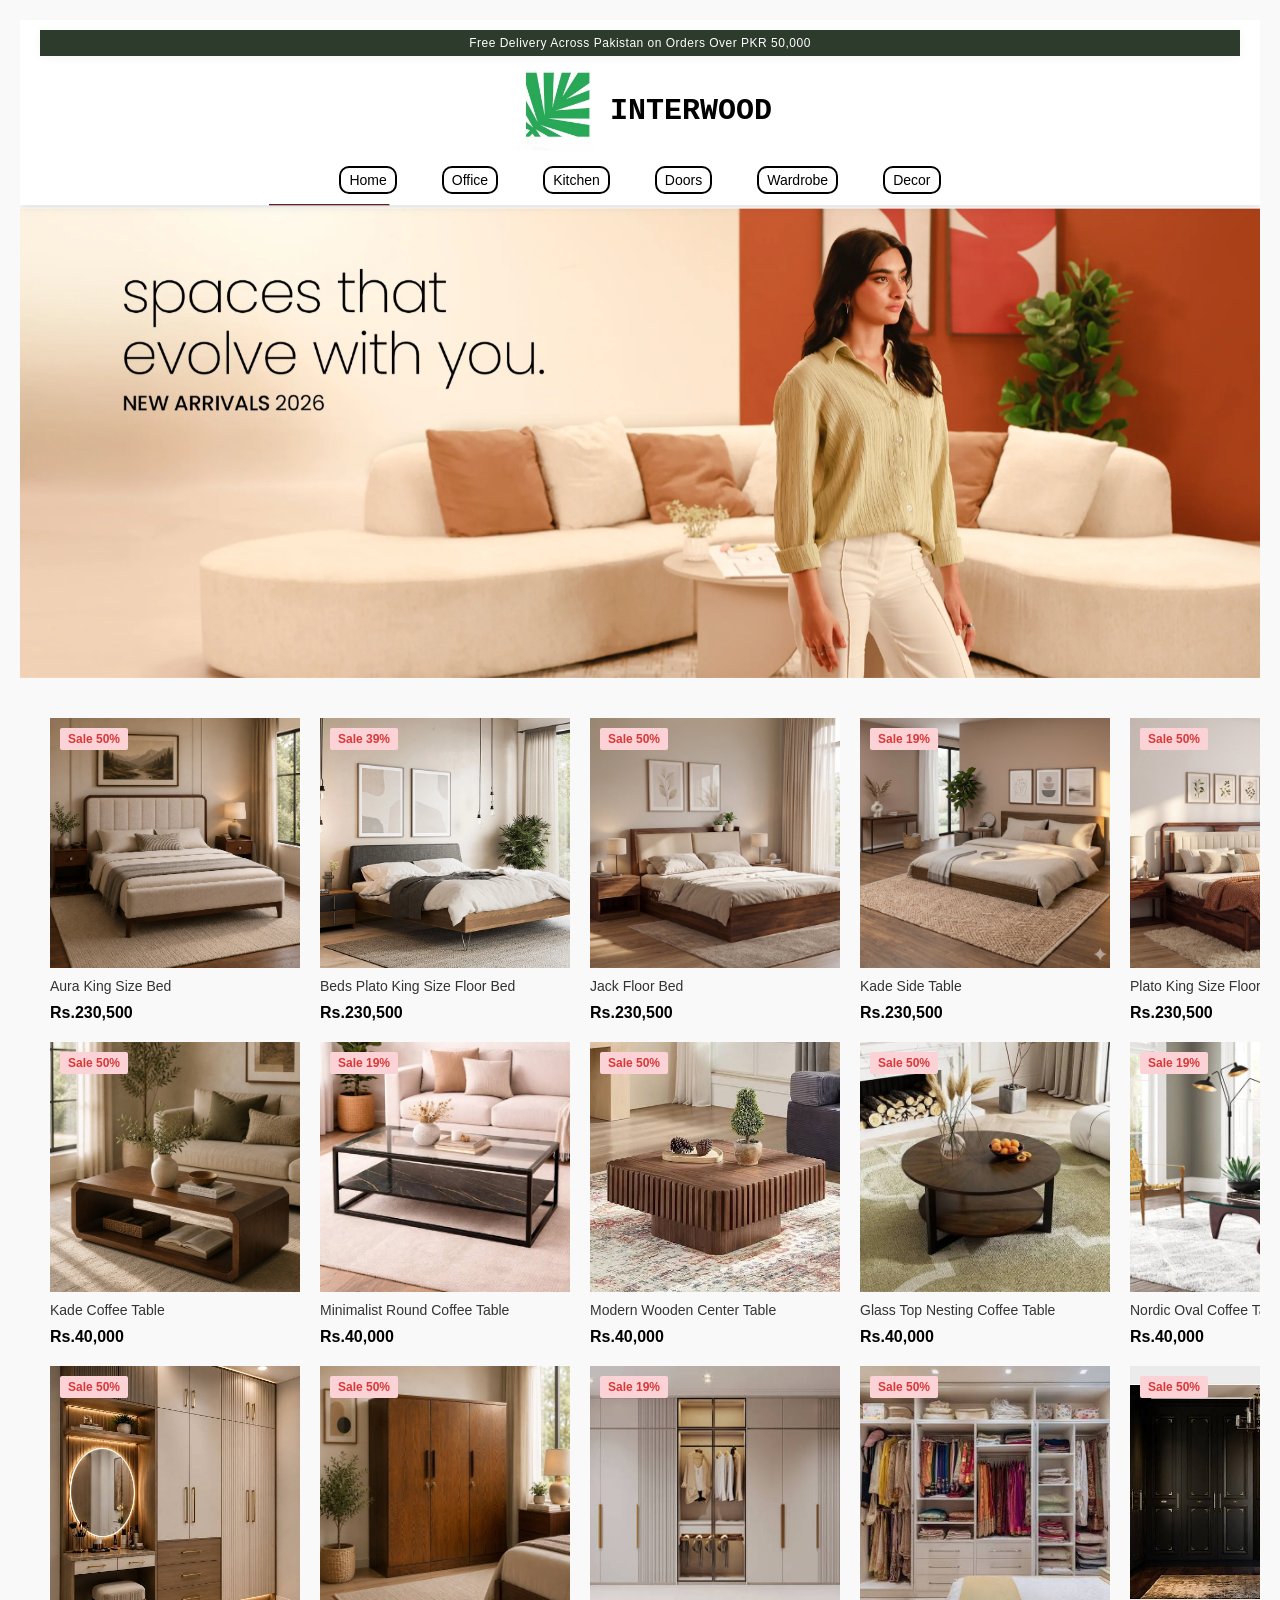
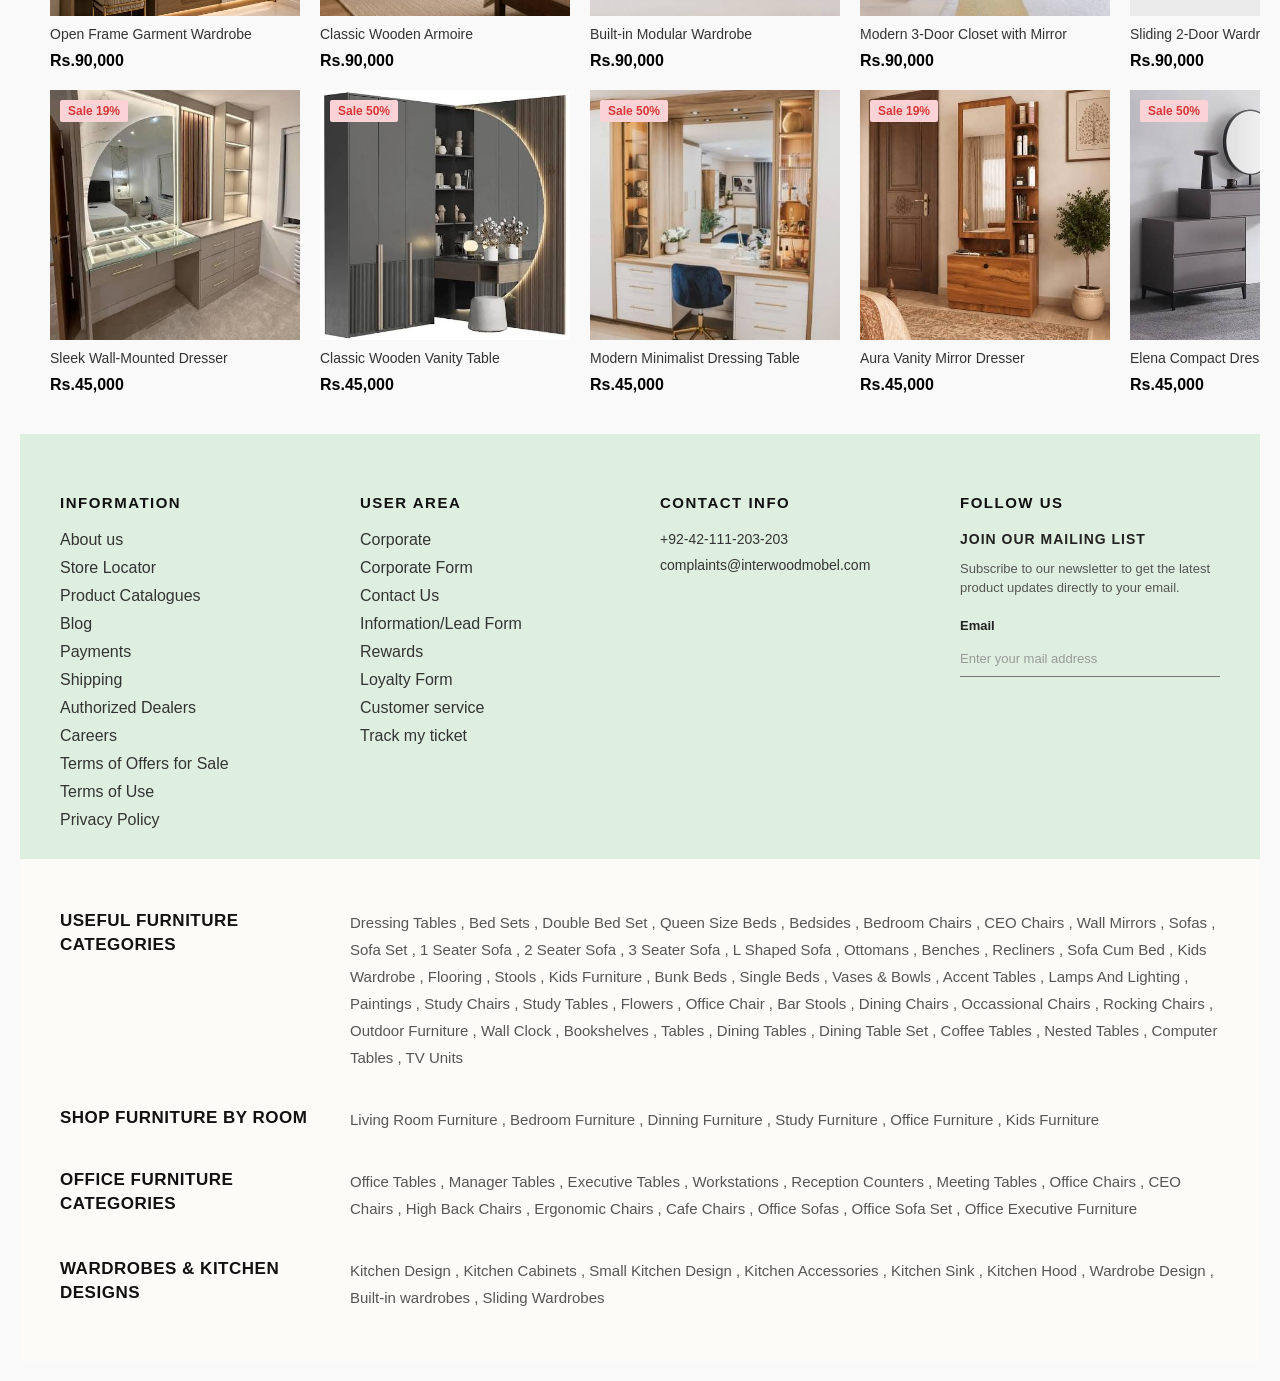
<file: index.html>
<!DOCTYPE html>
<html lang="en">

<head>
    <meta charset="UTF-8">
    <meta name="viewport" content="width=device-width, initial-scale=1.0">
    <title>INTERWOOD</title>
    <link rel="stylesheet" href="style.css">
</head>

<body>
    <div id="header">
        <div header class="main-header">

            <div class="top-bar">
                <span>Free Delivery Across Pakistan on Orders Over PKR 50,000</span>
            </div>
        </div>
        <div class="logo-container">
            <div class="logo"><img src="logo.jpeg" alt="" width="130px" height="150px"></div>
            <h4 class="logo-heading">INTERWOOD</h4>
        </div>
        <div class="menu">
            <ul>
                <li><a href="index.html">Home</a></li>
                <li><a href="office.html">Office</a></li>
                <li><a href="kitchen.html">Kitchen</a></li>
                <li><a href="doors.html">Doors</a></li>
                <li><a href="wardrobe.html">Wardrobe</a></li>
                <li><a href="decor.html">Decor</a></li>
            </ul>
        </div>
    </div>
    <div id="hero-bar">
        <div class="bg-img">
            <img src="banner.png" alt="" width="100%">
        </div>


        <div class="product-grid">

            <div class="product-card">
                <div class="image-container">
                    <span class="sale-tag">Sale 50%</span>
                    <div class="img-placeholder"><img src="bed 1.webp" alt=""></div>
                </div>
                <p class="product-title">Aura King Size Bed</p>
                <h4>Rs.230,500</h4>
            </div>


            <div class="product-card">
                <div class="image-container">
                    <span class="sale-tag">Sale 39%</span>
                    <div class="img-placeholder"><img src="bed 2.webp" alt=""></div>
                </div>
                <p class="product-title">Beds Plato King Size Floor Bed</p>
                <h4>Rs.230,500</h4>
            </div>


            <div class="product-card">
                <div class="image-container">
                    <span class="sale-tag">Sale 50%</span>
                    <div class="img-placeholder"><img src="bed 3.jpg" alt=""></div>
                </div>
                <p class="product-title">Jack Floor Bed</p>
                <h4>Rs.230,500</h4>
            </div>


            <div class="product-card">
                <div class="image-container">
                    <span class="sale-tag">Sale 19%</span>
                    <div class="img-placeholder"><img src="bed 3.webp" alt=""></div>
                </div>
                <p class="product-title">Kade Side Table</p>
                <h4>Rs.230,500</h4>
            </div>


            <div class="product-card">
                <div class="image-container">
                    <span class="sale-tag">Sale 50%</span>
                    <div class="img-placeholder"><img src="bed 5.jpg" alt=""></div>
                </div>
                <p class="product-title">Plato King Size Floor Bed</p>
                <h4>Rs.230,500</h4>
            </div>

            <div class="product-card">
                <div class="image-container">
                    <span class="sale-tag">Sale 50%</span>
                    <div class="img-placeholder"><img src="cff 1.webp" alt=""></div>
                </div>
                <p class="product-title">Kade Coffee Table</p>
                <h4>Rs.40,000</h4>
            </div>



            <div class="product-card">
                <div class="image-container">
                    <span class="sale-tag">Sale 19%</span>
                    <div class="img-placeholder"><img src="cff2.jpeg" alt=""></div>
                </div>
                <p class="product-title">Minimalist Round Coffee Table</p>
                <h4>Rs.40,000</h4>
            </div>


            <div class="product-card">
                <div class="image-container">
                    <span class="sale-tag">Sale 50%</span>
                    <div class="img-placeholder"><img src="cff3.jpeg" alt=""></div>
                </div>
                <p class="product-title">Modern Wooden Center Table</p>
                <h4>Rs.40,000</h4>
            </div>

            <div class="product-card">
                <div class="image-container">
                    <span class="sale-tag">Sale 50%</span>
                    <div class="img-placeholder"><img src="cff4.jpeg" alt=""></div>
                </div>
                <p class="product-title">Glass Top Nesting Coffee Table</p>
                <h4>Rs.40,000</h4>
            </div>


            <div class="product-card">
                <div class="image-container">
                    <span class="sale-tag">Sale 19%</span>
                    <div class="img-placeholder"><img src="cff5.jpeg" alt=""></div>
                </div>
                <p class="product-title">Nordic Oval Coffee Table</p>
                <h4>Rs.40,000</h4>
            </div>


            <div class="product-card">
                <div class="image-container">
                    <span class="sale-tag">Sale 50%</span>
                    <div class="img-placeholder"><img src="wd1.jpeg" alt=""></div>
                </div>
                <p class="product-title">Open Frame Garment Wardrobe</p>
                <h4>Rs.90,000</h4>
            </div>

            <div class="product-card">
                <div class="image-container">
                    <span class="sale-tag">Sale 50%</span>
                    <div class="img-placeholder"><img src="wd2.jpeg" alt=""></div>
                </div>
                <p class="product-title">Classic Wooden Armoire</p>
                <h4>Rs.90,000</h4>
            </div>


            <div class="product-card">
                <div class="image-container">
                    <span class="sale-tag">Sale 19%</span>
                    <div class="img-placeholder"><img src="wd3.jpeg" alt=""></div>
                </div>
                <p class="product-title">Built-in Modular Wardrobe</p>
                <h4>Rs.90,000</h4>
            </div>


            <div class="product-card">
                <div class="image-container">
                    <span class="sale-tag">Sale 50%</span>
                    <div class="img-placeholder"><img src="wd4.jpeg" alt=""></div>
                </div>
                <p class="product-title">Modern 3-Door Closet with Mirror</p>
                <h4>Rs.90,000</h4>
            </div>

            <div class="product-card">
                <div class="image-container">
                    <span class="sale-tag">Sale 50%</span>
                    <div class="img-placeholder"><img src="wd5.jpeg" alt=""></div>
                </div>
                <p class="product-title">Sliding 2-Door Wardrobe</p>
                <h4>Rs.90,000</h4>
            </div>


            <div class="product-card">
                <div class="image-container">
                    <span class="sale-tag">Sale 19%</span>
                    <div class="img-placeholder"><img src="dt1.jpeg" alt=""></div>
                </div>
                <p class="product-title">Sleek Wall-Mounted Dresser</p>
                <h4>Rs.45,000</h4>
            </div>


            <div class="product-card">
                <div class="image-container">
                    <span class="sale-tag">Sale 50%</span>
                    <div class="img-placeholder"><img src="dt2.jpeg" alt=""></div>
                </div>
                <p class="product-title">Classic Wooden Vanity Table</p>
                <h4>Rs.45,000</h4>
            </div>

            <div class="product-card">
                <div class="image-container">
                    <span class="sale-tag">Sale 50%</span>
                    <div class="img-placeholder"><img src="dt3.jpeg" alt=""></div>
                </div>
                <p class="product-title">Modern Minimalist Dressing Table</p>
                <h4>Rs.45,000</h4>
            </div>


            <div class="product-card">
                <div class="image-container">
                    <span class="sale-tag">Sale 19%</span>
                    <div class="img-placeholder"><img src="dt4.jpeg" alt=""></div>
                </div>
                <p class="product-title">Aura Vanity Mirror Dresser</p>
                 <h4>Rs.45,000</h4>
            </div>


            <div class="product-card">
                <div class="image-container">
                    <span class="sale-tag">Sale 50%</span>
                    <div class="img-placeholder"><img src="dt5.jpeg" alt=""></div>
                </div>
                <p class="product-title">Elena Compact Dressing Table</p>
                <h4>Rs.45,000</h4>
            </div>
        </div>

    </div>

    <div id="footer">
        <div class="footer-container">
            <div class="footer-card">
                <h3 class="footer-heading">INFORMATION</h3>
                <ul class="footer-list">
                    <li>About us</li>
                    <li>Store Locator</li>
                    <li>Product Catalogues</li>
                    <li>Blog</li>
                    <li>Payments</li>
                    <li>Shipping</li>
                    <li>Authorized Dealers</li>
                    <li>Careers</li>
                    <li>Terms of Offers for Sale</li>
                    <li>Terms of Use</li>
                    <li>Privacy Policy</li>
                </ul>
            </div>
            <div class="footer-card">
                <h3 class="footer-heading">USER AREA</h3>
                <ul class="footer-list">
                    <li>Corporate</li>
                    <li>Corporate Form</li>
                    <li>Contact Us</li>
                    <li>Information/Lead Form</li>
                    <li>Rewards</li>
                    <li>Loyalty Form</li>
                    <li>Customer service</li>
                    <li>Track my ticket</li>
                </ul>
            </div>
            <div class="footer-card">
                <h3 class="footer-heading">CONTACT INFO</h3>
                <p class="contact-text">+92-42-111-203-203</p>
                <p class="contact-text"><a href="mailto:complaints@interwoodmobel.com">complaints@interwoodmobel.com</a>
                </p>
                </div>
                <div class="footer-card">
                    <h3 class="footer-heading">Follow US</h3>
                    <h4 class="newsletter-title">JOIN OUR MAILING LIST</h4>
                    <p class="newsletter-desc">
                        Subscribe to our newsletter to get the latest product updates directly to your email.
                    </p>

                    <form class="newsletter-form">
                        <label for="email-input">Email</label>
                        <input type="email" id="email-input" placeholder="Enter your mail address" required>
                    </form>
                </div>
            </div>
        </div>
    </div>
    <div id="section">
        <dl class="section-dl">
            <dt class="section-dt">USEFUL FURNITURE CATEGORIES</dt>
            <dd class="section-dd">Dressing Tables , Bed Sets , Double Bed Set , Queen Size Beds , Bedsides , Bedroom
                Chairs , CEO Chairs ,
                Wall Mirrors , Sofas , Sofa Set , 1 Seater Sofa , 2 Seater Sofa , 3 Seater Sofa , L Shaped Sofa ,
                Ottomans , Benches , Recliners , Sofa Cum Bed , Kids Wardrobe , Flooring , Stools , Kids Furniture ,
                Bunk Beds , Single Beds , Vases & Bowls , Accent Tables , Lamps And Lighting , Paintings , Study Chairs
                , Study Tables , Flowers , Office Chair , Bar Stools , Dining Chairs , Occassional Chairs , Rocking
                Chairs , Outdoor Furniture , Wall Clock , Bookshelves , Tables , Dining Tables , Dining Table Set ,
                Coffee Tables , Nested Tables , Computer Tables , TV Units</dd>
        </dl>
        <dl class="section-dl">
            <dt class="section-dt">SHOP FURNITURE BY ROOM</dt>
            <dd class="section-dd">Living Room Furniture , Bedroom Furniture , Dinning Furniture , Study Furniture ,
                Office Furniture ,
                Kids Furniture</dd>
        </dl>
        <dl class="section-dl">
            <dt class="section-dt">OFFICE FURNITURE CATEGORIES</dt>
            <dd class="section-dd">Office Tables , Manager Tables , Executive Tables , Workstations , Reception Counters
                , Meeting Tables ,
                Office Chairs , CEO Chairs , High Back Chairs , Ergonomic Chairs , Cafe Chairs , Office Sofas , Office
                Sofa Set , Office Executive Furniture</dd>
        </dl>
        <dl class="section-dl">
            <dt class="section-dt">WARDROBES & KITCHEN DESIGNS
            </dt>
            <dd class="section-dd">Kitchen Design , Kitchen Cabinets , Small Kitchen Design , Kitchen Accessories ,
                Kitchen Sink , Kitchen
                Hood , Wardrobe Design , Built-in wardrobes , Sliding Wardrobes</dd>
        </dl>
    </div>
</body>

</html>
</file>
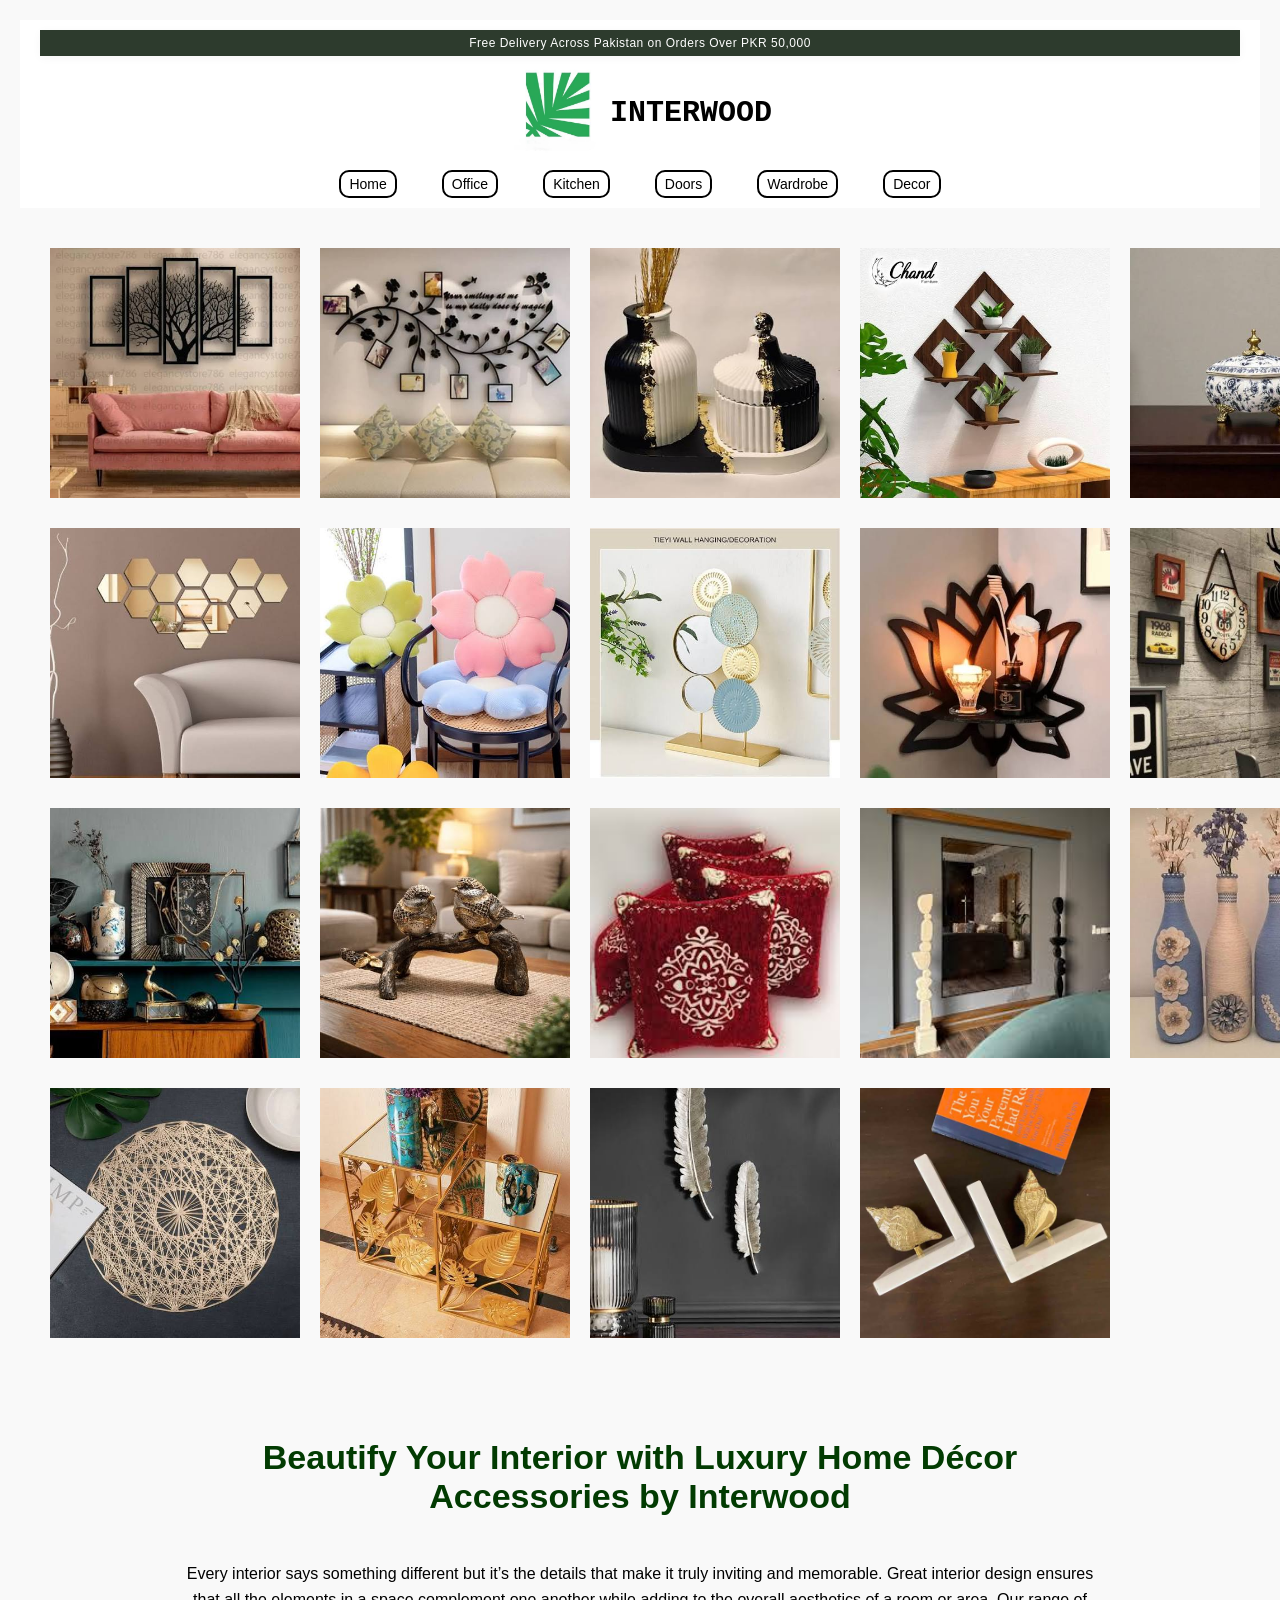
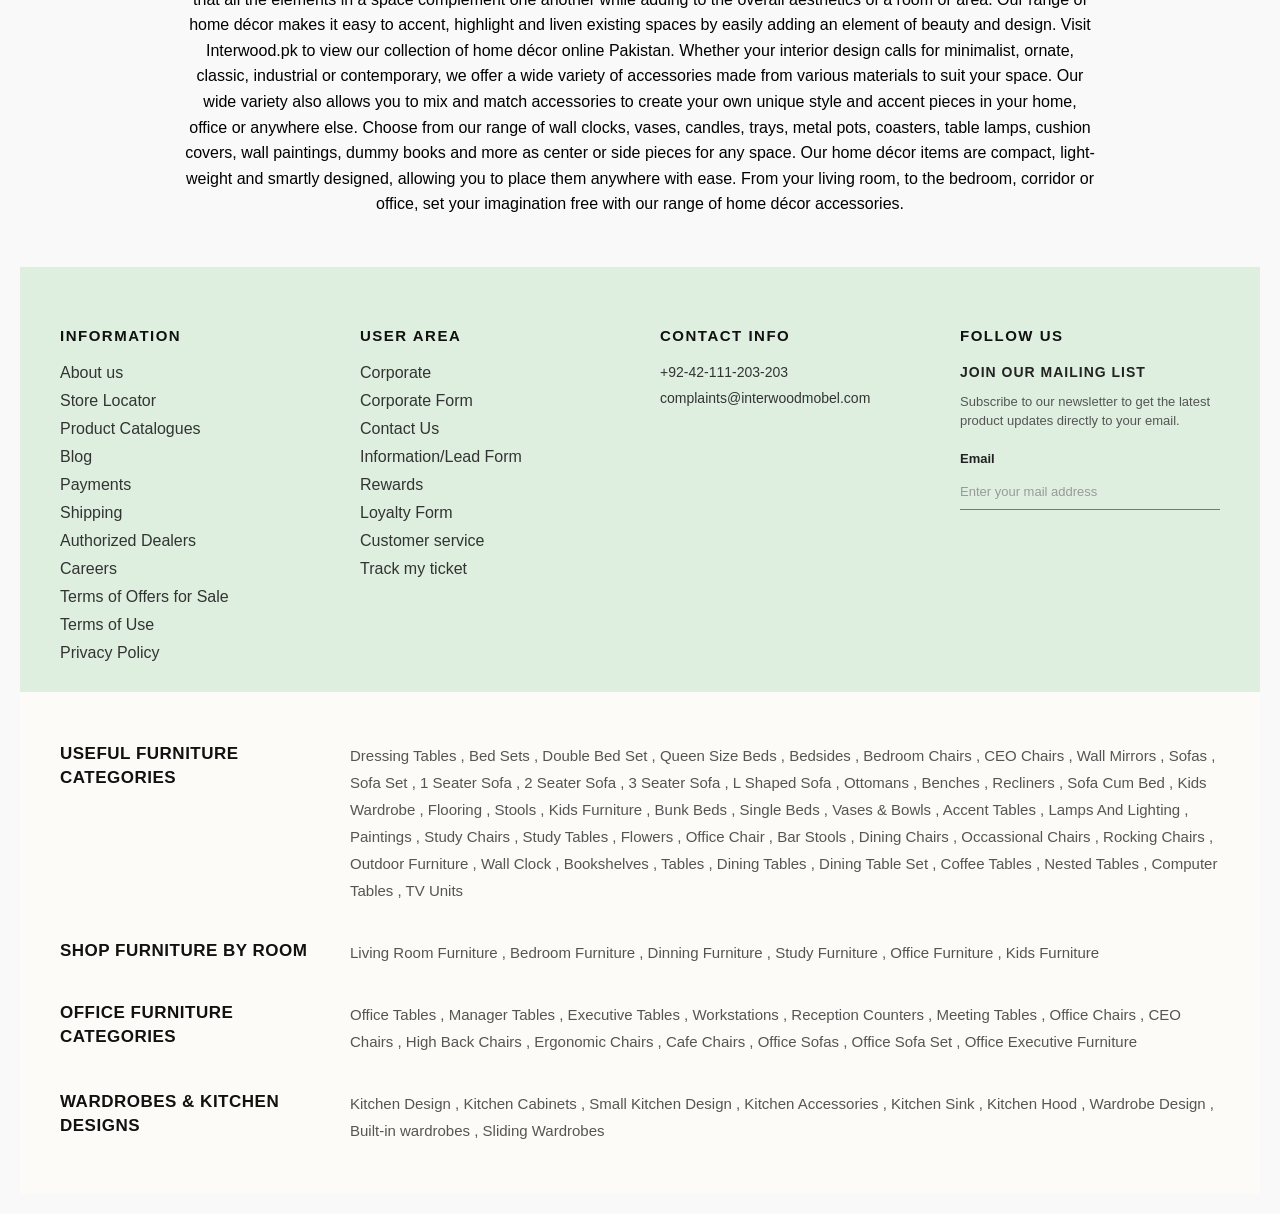
<file: decor.html>
<!DOCTYPE html>
<html lang="en">

<head>
    <meta charset="UTF-8">
    <meta name="viewport" content="width=device-width, initial-scale=1.0">
    <title>Decor</title>
    <link rel="stylesheet" href="style.css">
    <style>
        #material {
            display: flex;
            align-items: center;
            text-align: center;
            padding: 50px;
            width: 100%;
        }

        .text-content {
            max-width: 80%;
            margin: 0 auto;
            text-align: center;
        }

        .text-content h1 {
            font-size: 34px;
            margin-bottom: 45px;
            color: rgb(2, 59, 2);
        }

        .text-content p {
            font-size: 16px;
            line-height: 1.6;
        }

        .logo-container a {
            color: black;
            text-decoration: none;
        }
    </style>
</head>

<body>
    <div id="header">
        <div header class="main-header">

            <div class="top-bar">
                <span>Free Delivery Across Pakistan on Orders Over PKR 50,000</span>
            </div>
        </div>
        <div class="logo-container">
            <div class="logo"><a href="index.html"><img src="logo.jpeg" alt="" width="130px" height="150px"></div>
            <h4 class="logo-heading">INTERWOOD</h4></a>
        </div>
        <div class="menu">
            <ul>
                <li><a href="index.html">Home</a></li>
                <li><a href="office.html">Office</a></li>
                <li><a href="kitchen.html">Kitchen</a></li>
                <li><a href="doors.html">Doors</a></li>
                <li><a href="wardrobe.html">Wardrobe</a></li>
                <li><a href="decor.html">Decor</a></li>
            </ul>
        </div>
    </div>
    <div class="product-grid">

        <div class="product-card">
            <div class="image-container">

                <div class="img-placeholder"><img src="d1.jpeg" alt=""></div>
            </div>
            <p class="product-title"></p>

        </div>


        <div class="product-card">
            <div class="image-container">
                <div class="img-placeholder"><img src="d2.jpeg" alt=""></div>
            </div>
            <p class="product-title"></p>

        </div>


        <div class="product-card">
            <div class="image-container">

                <div class="img-placeholder"><img src="d3.jpeg" alt=""></div>
            </div>
            <p class="product-title"></p>

        </div>


        <div class="product-card">
            <div class="image-container">
                <div class="img-placeholder"><img src="d4.jpeg" alt=""></div>
            </div>
            <p class="product-title"></p>

        </div>

        <div class="product-card">
            <div class="image-container">

                <div class="img-placeholder"><img src="d5.jpeg" alt=""></div>
            </div>
            <p class="product-title"></p>

        </div>


        <div class="product-card">
            <div class="image-container">
                <div class="img-placeholder"><img src="d6.jpeg" alt=""></div>
            </div>
            <p class="product-title"></p>

        </div>

        <div class="product-card">
            <div class="image-container">

                <div class="img-placeholder"><img src="d7.jpeg" alt=""></div>
            </div>
            <p class="product-title"></p>

        </div>


        <div class="product-card">
            <div class="image-container">
                <div class="img-placeholder"><img src="d8.jpeg" alt=""></div>
            </div>
            <p class="product-title"></p>

        </div>

        <div class="product-card">
            <div class="image-container">

                <div class="img-placeholder"><img src="d9.jpeg" alt=""></div>
            </div>
            <p class="product-title"></p>

        </div>


        <div class="product-card">
            <div class="image-container">
                <div class="img-placeholder"><img src="d10.jpeg" alt=""></div>
            </div>
            <p class="product-title"></p>

        </div>


        <div class="product-card">
            <div class="image-container">

                <div class="img-placeholder"><img src="d11.jpeg" alt=""></div>
            </div>
            <p class="product-title"></p>

        </div>


        <div class="product-card">
            <div class="image-container">
                <div class="img-placeholder"><img src="d12.jpeg" alt=""></div>
            </div>
            <p class="product-title"></p>

        </div>

        <div class="product-card">
            <div class="image-container">

                <div class="img-placeholder"><img src="d13.jpeg" alt=""></div>
            </div>
            <p class="product-title"></p>

        </div>


        <div class="product-card">
            <div class="image-container">
                <div class="img-placeholder"><img src="d14.jpeg" alt=""></div>
            </div>
            <p class="product-title"></p>

        </div>

        <div class="product-card">
            <div class="image-container">

                <div class="img-placeholder"><img src="d15.jpeg" alt=""></div>
            </div>
            <p class="product-title"></p>

        </div>

        <div class="product-card">
            <div class="image-container">

                <div class="img-placeholder"><img src="d16.jpeg" alt=""></div>
            </div>
            <p class="product-title"></p>

        </div>

        <div class="product-card">
            <div class="image-container">

                <div class="img-placeholder"><img src="d17.jpeg" alt=""></div>
            </div>
            <p class="product-title"></p>

        </div>

        <div class="product-card">
            <div class="image-container">

                <div class="img-placeholder"><img src="d18.jpeg" alt=""></div>
            </div>
            <p class="product-title"></p>

        </div>
        <div class="product-card">
            <div class="image-container">
                <div class="img-placeholder"><img src="d19.jpeg" alt=""></div>
            </div>
            <p class="product-title"></p>

        </div>
    </div>

    <div id="material">
        <div class="text-content">
        <h1>Beautify Your Interior with Luxury Home Décor Accessories by Interwood</h1>
        <p>Every interior says something different but it’s the details that make it truly inviting and memorable. Great
            interior design ensures that all the elements in a space complement one another while adding to the overall
            aesthetics of a room or area. Our range of home décor makes it easy to accent, highlight and liven existing
            spaces by easily adding an element of beauty and design. Visit Interwood.pk to view our collection of home
            décor online Pakistan.

            Whether your interior design calls for minimalist, ornate, classic, industrial or contemporary, we offer a
            wide variety of accessories made from various materials to suit your space. Our wide variety also allows you
            to mix and match accessories to create your own unique style and accent pieces in your home, office or
            anywhere else.

            Choose from our range of wall clocks, vases, candles, trays, metal pots, coasters, table lamps, cushion
            covers, wall paintings, dummy books and more as center or side pieces for any space. Our home décor items
            are compact, light-weight and smartly designed, allowing you to place them anywhere with ease. From your
            living room, to the bedroom, corridor or office, set your imagination free with our range of home décor
            accessories.</p></div>
    </div>


    </div>
    <div id="footer">
        <div class="footer-container">
            <div class="footer-card">
                <h3 class="footer-heading">INFORMATION</h3>
                <ul class="footer-list">
                    <li>About us</li>
                    <li>Store Locator</li>
                    <li>Product Catalogues</li>
                    <li>Blog</li>
                    <li>Payments</li>
                    <li>Shipping</li>
                    <li>Authorized Dealers</li>
                    <li>Careers</li>
                    <li>Terms of Offers for Sale</li>
                    <li>Terms of Use</li>
                    <li>Privacy Policy</li>
                </ul>
            </div>
            <div class="footer-card">
                <h3 class="footer-heading">USER AREA</h3>
                <ul class="footer-list">
                    <li>Corporate</li>
                    <li>Corporate Form</li>
                    <li>Contact Us</li>
                    <li>Information/Lead Form</li>
                    <li>Rewards</li>
                    <li>Loyalty Form</li>
                    <li>Customer service</li>
                    <li>Track my ticket</li>
                </ul>
            </div>
            <div class="footer-card">
                <h3 class="footer-heading">CONTACT INFO</h3>
                <p class="contact-text">+92-42-111-203-203</p>
                <p class="contact-text"><a href="mailto:complaints@interwoodmobel.com">complaints@interwoodmobel.com</a>
                </p>
            </div>
            <div class="footer-card">
                <h3 class="footer-heading">Follow US</h3>
                <h4 class="newsletter-title">JOIN OUR MAILING LIST</h4>
                <p class="newsletter-desc">
                    Subscribe to our newsletter to get the latest product updates directly to your email.
                </p>

                <form class="newsletter-form">
                    <label for="email-input">Email</label>
                    <input type="email" id="email-input" placeholder="Enter your mail address" required>
                </form>
            </div>
        </div>
    </div>
    </div>
    <div id="section">
        <dl class="section-dl">
            <dt class="section-dt">USEFUL FURNITURE CATEGORIES</dt>
            <dd class="section-dd">Dressing Tables , Bed Sets , Double Bed Set , Queen Size Beds , Bedsides , Bedroom
                Chairs , CEO Chairs ,
                Wall Mirrors , Sofas , Sofa Set , 1 Seater Sofa , 2 Seater Sofa , 3 Seater Sofa , L Shaped Sofa ,
                Ottomans , Benches , Recliners , Sofa Cum Bed , Kids Wardrobe , Flooring , Stools , Kids Furniture ,
                Bunk Beds , Single Beds , Vases & Bowls , Accent Tables , Lamps And Lighting , Paintings , Study Chairs
                , Study Tables , Flowers , Office Chair , Bar Stools , Dining Chairs , Occassional Chairs , Rocking
                Chairs , Outdoor Furniture , Wall Clock , Bookshelves , Tables , Dining Tables , Dining Table Set ,
                Coffee Tables , Nested Tables , Computer Tables , TV Units</dd>
        </dl>
        <dl class="section-dl">
            <dt class="section-dt">SHOP FURNITURE BY ROOM</dt>
            <dd class="section-dd">Living Room Furniture , Bedroom Furniture , Dinning Furniture , Study Furniture ,
                Office Furniture ,
                Kids Furniture</dd>
        </dl>
        <dl class="section-dl">
            <dt class="section-dt">OFFICE FURNITURE CATEGORIES</dt>
            <dd class="section-dd">Office Tables , Manager Tables , Executive Tables , Workstations , Reception Counters
                , Meeting Tables ,
                Office Chairs , CEO Chairs , High Back Chairs , Ergonomic Chairs , Cafe Chairs , Office Sofas , Office
                Sofa Set , Office Executive Furniture</dd>
        </dl>
        <dl class="section-dl">
            <dt class="section-dt">WARDROBES & KITCHEN DESIGNS
            </dt>
            <dd class="section-dd">Kitchen Design , Kitchen Cabinets , Small Kitchen Design , Kitchen Accessories ,
                Kitchen Sink , Kitchen
                Hood , Wardrobe Design , Built-in wardrobes , Sliding Wardrobes</dd>
        </dl>
    </div>
</body>

</html>
</file>
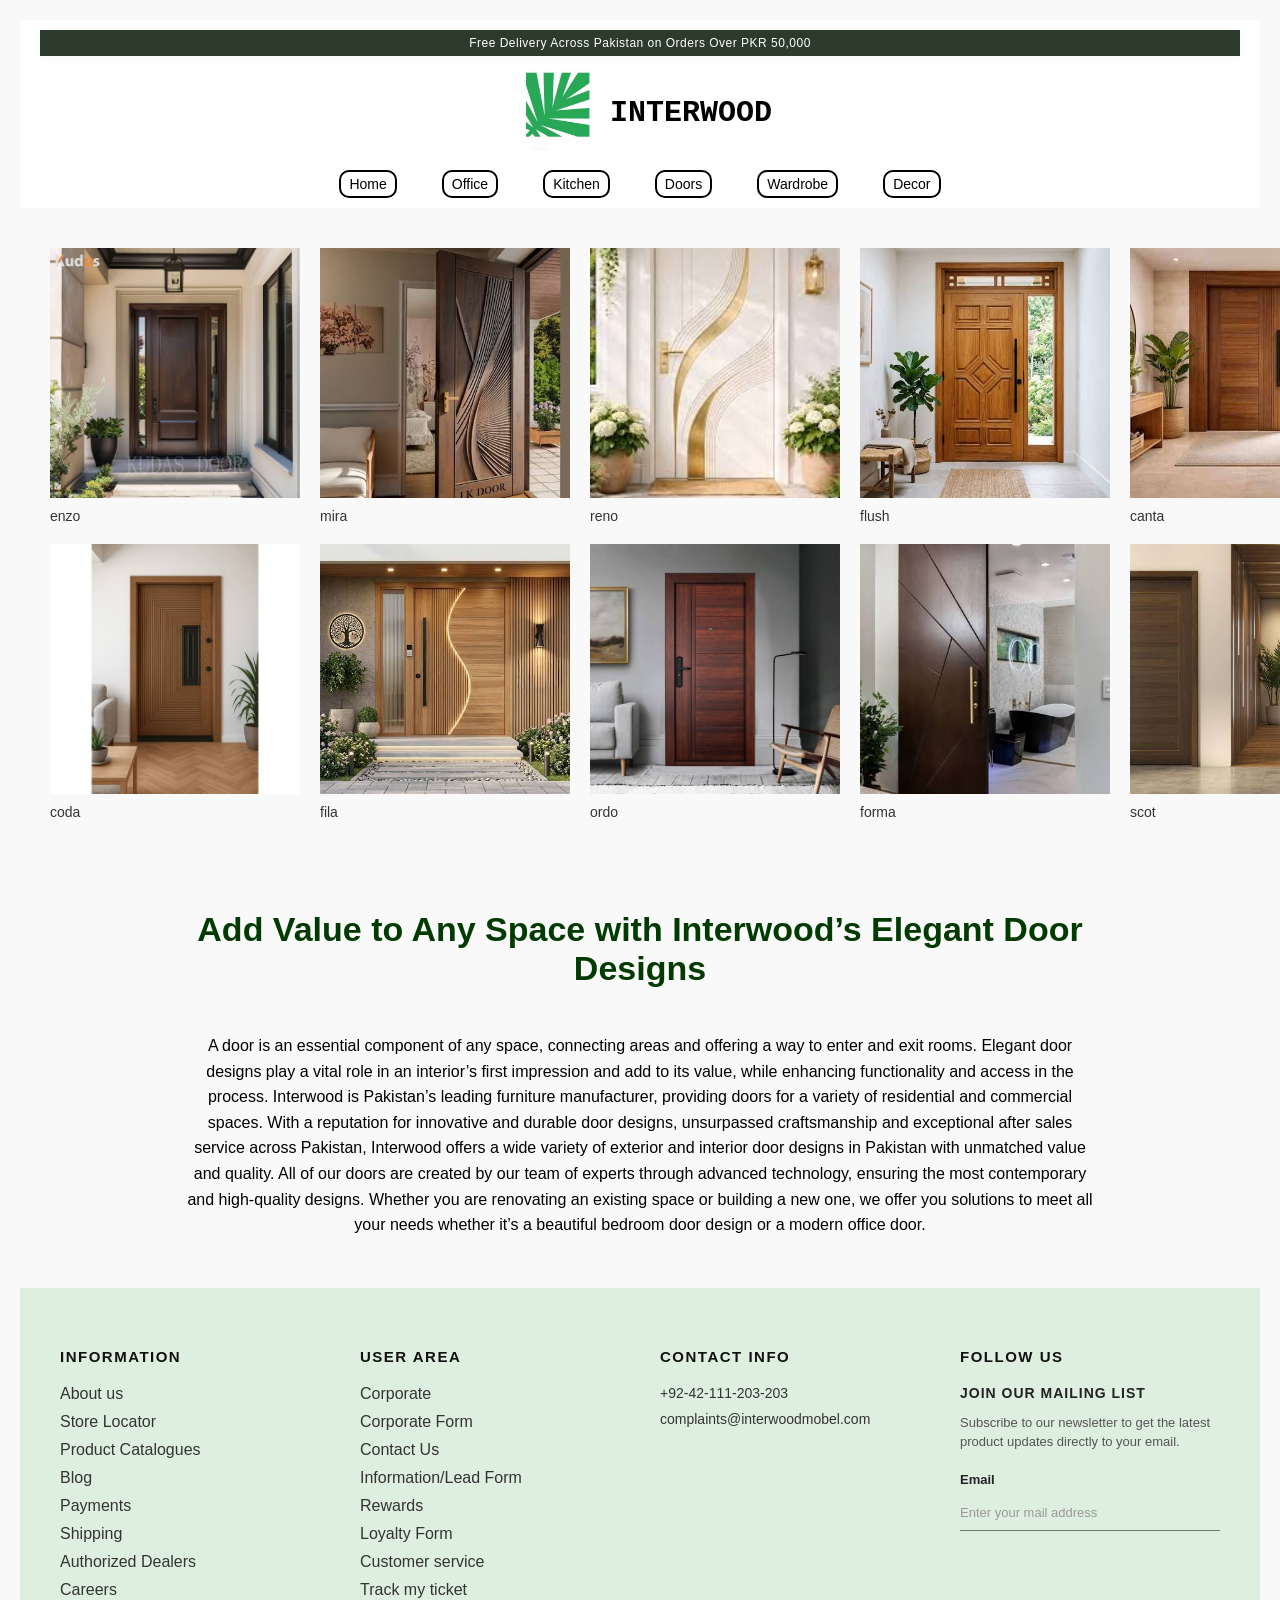
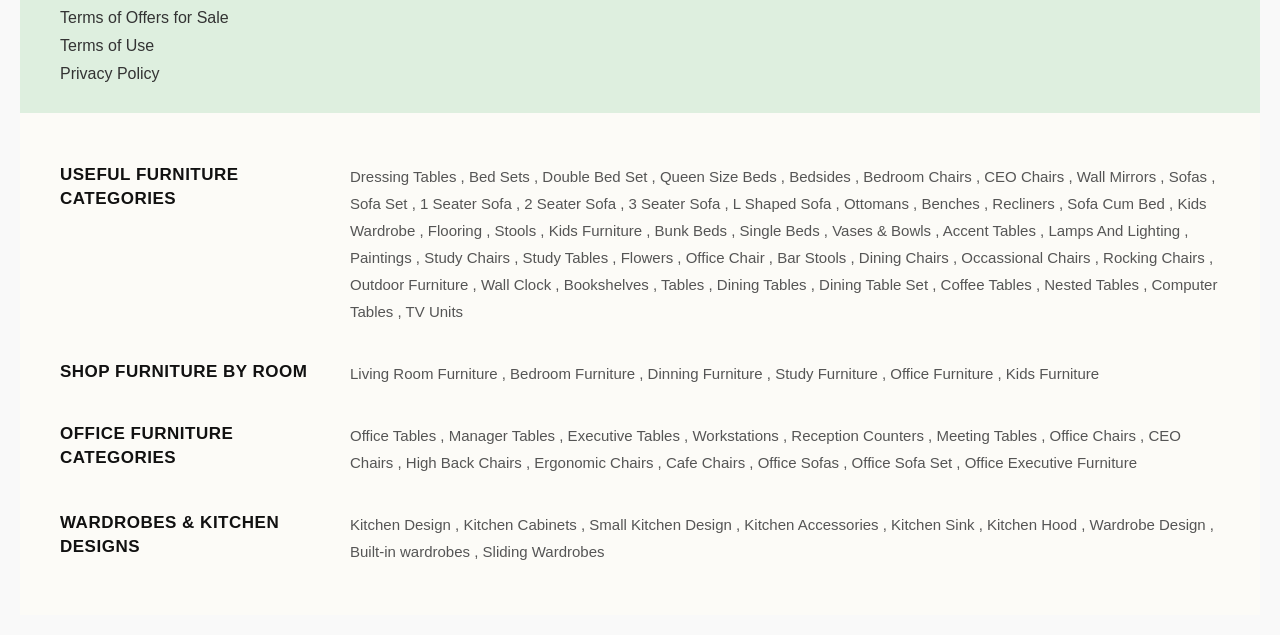
<file: doors.html>
<!DOCTYPE html>
<html lang="en">

<head>
    <meta charset="UTF-8">
    <meta name="viewport" content="width=device-width, initial-scale=1.0">
    <title>Doors</title>
    <link rel="stylesheet" href="style.css">
    <style>
        #material {
            display: flex;
            align-items: center;
            text-align: center;
            padding: 50px;
            width: 100%;
        }

        .text-content {
            max-width: 80%;
            margin: 0 auto;
            text-align: center;
        }

        .text-content h1 {
            font-size: 34px;
            margin-bottom: 45px;
            color: rgb(2, 59, 2);
        }

        .text-content p {
            font-size: 16px;
            line-height: 1.6;
        }

        .logo-container a {
            color: black;
            text-decoration: none;
        }
    </style>
</head>

<body>
    <div id="header">
        <div header class="main-header">

            <div class="top-bar">
                <span>Free Delivery Across Pakistan on Orders Over PKR 50,000</span>
            </div>
        </div>
        <div class="logo-container">
            <div class="logo"><a href="index.html"><img src="logo.jpeg" alt="" width="130px" height="150px"></div>
            <h4 class="logo-heading">INTERWOOD</h4></a>
        </div>
        <div class="menu">
            <ul>
                <li><a href="index.html">Home</a></li>
                <li><a href="office.html">Office</a></li>
                <li><a href="kitchen.html">Kitchen</a></li>
                <li><a href="doors.html">Doors</a></li>
                <li><a href="wardrobe.html">Wardrobe</a></li>
                <li><a href="decor.html">Decor</a></li>
            </ul>
        </div>
    </div>
    <div class="product-grid">

        <div class="product-card">
            <div class="image-container">

                <div class="img-placeholder"><img src="do1.jpeg" alt=""></div>
            </div>
            <p class="product-title">enzo</p>

        </div>


        <div class="product-card">
            <div class="image-container">
                <div class="img-placeholder"><img src="do2.jpeg" alt=""></div>
            </div>
            <p class="product-title">mira</p>

        </div>


        <div class="product-card">
            <div class="image-container">

                <div class="img-placeholder"><img src="do3.jpeg" alt=""></div>
            </div>
            <p class="product-title">reno</p>

        </div>


        <div class="product-card">
            <div class="image-container">
                <div class="img-placeholder"><img src="do4.jpeg" alt=""></div>
            </div>
            <p class="product-title">flush</p>

        </div>

        <div class="product-card">
            <div class="image-container">

                <div class="img-placeholder"><img src="do5.jpeg" alt=""></div>
            </div>
            <p class="product-title">canta</p>

        </div>


        <div class="product-card">
            <div class="image-container">
                <div class="img-placeholder"><img src="do6.jpeg" alt=""></div>
            </div>
            <p class="product-title">coda</p>

        </div>

        <div class="product-card">
            <div class="image-container">

                <div class="img-placeholder"><img src="do7.jpeg" alt=""></div>
            </div>
            <p class="product-title">fila</p>

        </div>


        <div class="product-card">
            <div class="image-container">
                <div class="img-placeholder"><img src="do8.jpeg" alt=""></div>
            </div>
            <p class="product-title">ordo</p>

        </div>

        <div class="product-card">
            <div class="image-container">

                <div class="img-placeholder"><img src="do9.jpeg" alt=""></div>
            </div>
            <p class="product-title">forma</p>

        </div>


        <div class="product-card">
            <div class="image-container">
                <div class="img-placeholder"><img src="do10.jpeg" alt=""></div>
            </div>
            <p class="product-title">scot</p>

        </div>
    </div>

    <div id="material">
        <div class="text-content">
            <h1>Add Value to Any Space with Interwood’s Elegant Door Designs</h1>
            <p>A door is an essential component of any space, connecting areas and offering a way to enter and exit
                rooms. Elegant door designs play a vital role in an interior’s first impression and add to its value,
                while enhancing functionality and access in the process.

                Interwood is Pakistan’s leading furniture manufacturer, providing doors for a variety of residential and
                commercial spaces. With a reputation for innovative and durable door designs, unsurpassed craftsmanship
                and exceptional after sales service across Pakistan, Interwood offers a wide variety of exterior and
                interior door designs in Pakistan with unmatched value and quality.

                All of our doors are created by our team of experts through advanced technology, ensuring the most
                contemporary and high-quality designs. Whether you are renovating an existing space or building a new
                one, we offer you solutions to meet all your needs whether it’s a beautiful bedroom door design or a
                modern office door.</p>
        </div>
    </div>


    <div id="footer">
        <div class="footer-container">
            <div class="footer-card">
                <h3 class="footer-heading">INFORMATION</h3>
                <ul class="footer-list">
                    <li>About us</li>
                    <li>Store Locator</li>
                    <li>Product Catalogues</li>
                    <li>Blog</li>
                    <li>Payments</li>
                    <li>Shipping</li>
                    <li>Authorized Dealers</li>
                    <li>Careers</li>
                    <li>Terms of Offers for Sale</li>
                    <li>Terms of Use</li>
                    <li>Privacy Policy</li>
                </ul>
            </div>
            <div class="footer-card">
                <h3 class="footer-heading">USER AREA</h3>
                <ul class="footer-list">
                    <li>Corporate</li>
                    <li>Corporate Form</li>
                    <li>Contact Us</li>
                    <li>Information/Lead Form</li>
                    <li>Rewards</li>
                    <li>Loyalty Form</li>
                    <li>Customer service</li>
                    <li>Track my ticket</li>
                </ul>
            </div>
            <div class="footer-card">
                <h3 class="footer-heading">CONTACT INFO</h3>
                <p class="contact-text">+92-42-111-203-203</p>
                <p class="contact-text"><a href="mailto:complaints@interwoodmobel.com">complaints@interwoodmobel.com</a>
                </p>
            </div>
            <div class="footer-card">
                <h3 class="footer-heading">Follow US</h3>
                <h4 class="newsletter-title">JOIN OUR MAILING LIST</h4>
                <p class="newsletter-desc">
                    Subscribe to our newsletter to get the latest product updates directly to your email.
                </p>

                <form class="newsletter-form">
                    <label for="email-input">Email</label>
                    <input type="email" id="email-input" placeholder="Enter your mail address" required>
                </form>
            </div>
        </div>
    </div>
    </div>
    <div id="section">
        <dl class="section-dl">
            <dt class="section-dt">USEFUL FURNITURE CATEGORIES</dt>
            <dd class="section-dd">Dressing Tables , Bed Sets , Double Bed Set , Queen Size Beds , Bedsides , Bedroom
                Chairs , CEO Chairs ,
                Wall Mirrors , Sofas , Sofa Set , 1 Seater Sofa , 2 Seater Sofa , 3 Seater Sofa , L Shaped Sofa ,
                Ottomans , Benches , Recliners , Sofa Cum Bed , Kids Wardrobe , Flooring , Stools , Kids Furniture ,
                Bunk Beds , Single Beds , Vases & Bowls , Accent Tables , Lamps And Lighting , Paintings , Study Chairs
                , Study Tables , Flowers , Office Chair , Bar Stools , Dining Chairs , Occassional Chairs , Rocking
                Chairs , Outdoor Furniture , Wall Clock , Bookshelves , Tables , Dining Tables , Dining Table Set ,
                Coffee Tables , Nested Tables , Computer Tables , TV Units</dd>
        </dl>
        <dl class="section-dl">
            <dt class="section-dt">SHOP FURNITURE BY ROOM</dt>
            <dd class="section-dd">Living Room Furniture , Bedroom Furniture , Dinning Furniture , Study Furniture ,
                Office Furniture ,
                Kids Furniture</dd>
        </dl>
        <dl class="section-dl">
            <dt class="section-dt">OFFICE FURNITURE CATEGORIES</dt>
            <dd class="section-dd">Office Tables , Manager Tables , Executive Tables , Workstations , Reception Counters
                , Meeting Tables ,
                Office Chairs , CEO Chairs , High Back Chairs , Ergonomic Chairs , Cafe Chairs , Office Sofas , Office
                Sofa Set , Office Executive Furniture</dd>
        </dl>
        <dl class="section-dl">
            <dt class="section-dt">WARDROBES & KITCHEN DESIGNS
            </dt>
            <dd class="section-dd">Kitchen Design , Kitchen Cabinets , Small Kitchen Design , Kitchen Accessories ,
                Kitchen Sink , Kitchen
                Hood , Wardrobe Design , Built-in wardrobes , Sliding Wardrobes</dd>
        </dl>
    </div>
</body>

</html>
</file>
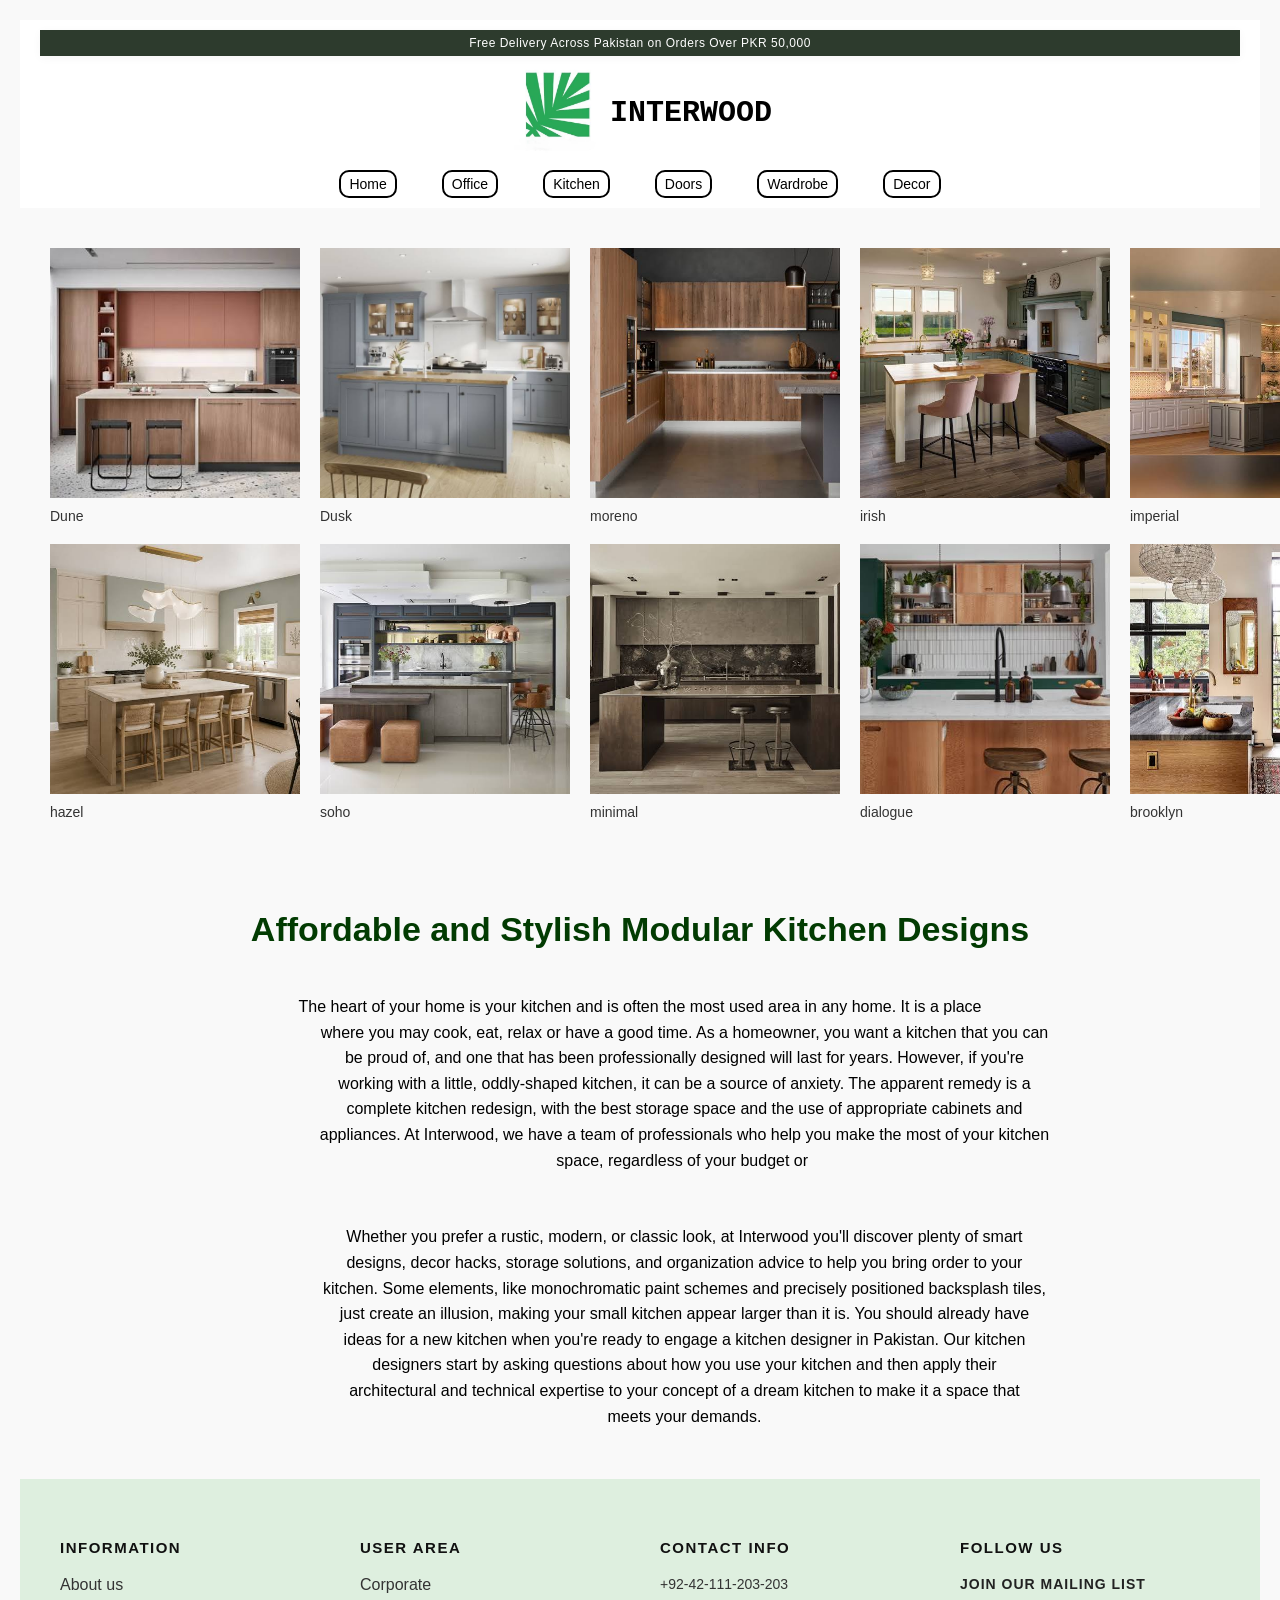
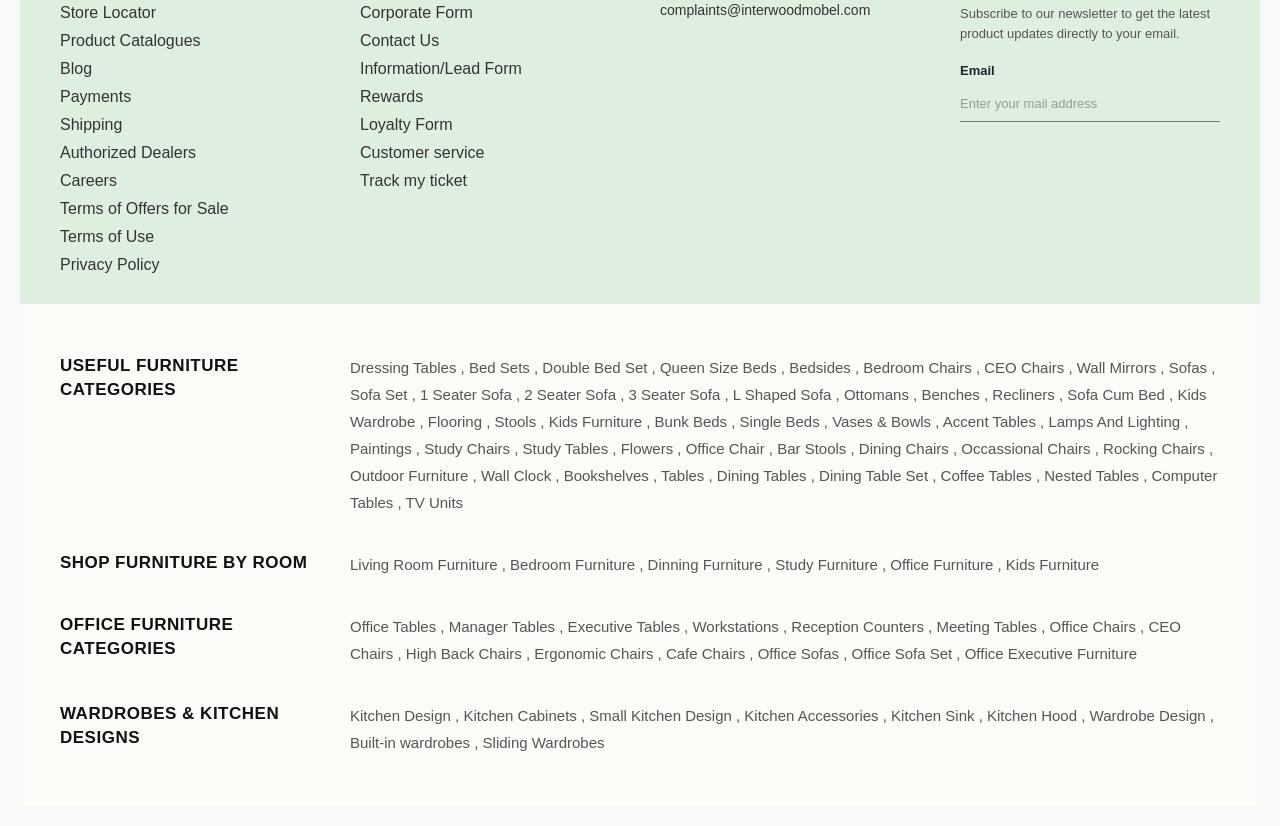
<file: kitchen.html>
<!DOCTYPE html>
<html lang="en">

<head>
    <meta charset="UTF-8">
    <meta name="viewport" content="width=device-width, initial-scale=1.0">
    <title>Kitchen Furniture</title>
    <link rel="stylesheet" href="style.css">
    <style>
        #material {
            display: flex;
            align-items: center;
            text-align: center;
            padding: 50px;
            width: 100%;
        }

        .text-content {
            max-width: 80%;
            margin: 0 auto;
            text-align: center;
        }

        .text-content h1 {
            font-size: 34px;
            margin-bottom: 45px;
            color: rgb(2, 59, 2);
        }

        .text-content pre {
            font-size: 16px;
            line-height: 1.6;
        }

        .logo-container a {
            color: black;
            text-decoration: none;
        }
    </style>
</head>

<body>
    <div id="header">
        <div header class="main-header">

            <div class="top-bar">
                <span>Free Delivery Across Pakistan on Orders Over PKR 50,000</span>
            </div>
        </div>
        <div class="logo-container">
            <div class="logo"><a href="index.html"><img src="logo.jpeg" alt="" width="130px" height="150px"></div>
            <h4 class="logo-heading">INTERWOOD</h4></a>
        </div>
        <div class="menu">
            <ul>
                <li><a href="index.html">Home</a></li>
                <li><a href="office.html">Office</a></li>
                <li><a href="kitchen.html">Kitchen</a></li>
                <li><a href="doors.html">Doors</a></li>
                <li><a href="wardrobe.html">Wardrobe</a></li>
                <li><a href="decor.html">Decor</a></li>
            </ul>
        </div>
    </div>
    <div class="product-grid">

        <div class="product-card">
            <div class="image-container">

                <div class="img-placeholder"><img src="kit1.jpeg" alt=""></div>
            </div>
            <p class="product-title">Dune</p>

        </div>


        <div class="product-card">
            <div class="image-container">
                <div class="img-placeholder"><img src="kit2.jpeg" alt=""></div>
            </div>
            <p class="product-title">Dusk</p>

        </div>


        <div class="product-card">
            <div class="image-container">

                <div class="img-placeholder"><img src="kit3.jpeg" alt=""></div>
            </div>
            <p class="product-title">moreno</p>

        </div>


        <div class="product-card">
            <div class="image-container">
                <div class="img-placeholder"><img src="kit4.jpeg" alt=""></div>
            </div>
            <p class="product-title">irish</p>

        </div>

        <div class="product-card">
            <div class="image-container">

                <div class="img-placeholder"><img src="kit5.jpeg" alt=""></div>
            </div>
            <p class="product-title">imperial</p>

        </div>


        <div class="product-card">
            <div class="image-container">
                <div class="img-placeholder"><img src="kit6.jpeg" alt=""></div>
            </div>
            <p class="product-title">hazel</p>

        </div>

        <div class="product-card">
            <div class="image-container">

                <div class="img-placeholder"><img src="kit7.jpeg" alt=""></div>
            </div>
            <p class="product-title">soho</p>

        </div>


        <div class="product-card">
            <div class="image-container">
                <div class="img-placeholder"><img src="kit8.jpeg" alt=""></div>
            </div>
            <p class="product-title">minimal</p>

        </div>

        <div class="product-card">
            <div class="image-container">

                <div class="img-placeholder"><img src="kit9.jpeg" alt=""></div>
            </div>
            <p class="product-title">dialogue</p>

        </div>


        <div class="product-card">
            <div class="image-container">
                <div class="img-placeholder"><img src="kit10.jpeg" alt=""></div>
            </div>
            <p class="product-title">brooklyn</p>

        </div>
    </div>

    <div id="material">
        <div class="text-content">
            <h1>Affordable and Stylish Modular Kitchen Designs</h1>
            <pre>The heart of your home is your kitchen and is often the most used area in any home. It is a place
                    where you may cook, eat, relax or have a good time. As a homeowner, you want a kitchen that you can
                    be proud of, and one that has been professionally designed will last for years. However, if you're
                    working with a little, oddly-shaped kitchen, it can be a source of anxiety. The apparent remedy is a
                    complete kitchen redesign, with the best storage space and the use of appropriate cabinets and
                    appliances. At Interwood, we have a team of professionals who help you make the most of your kitchen
                    space, regardless of your budget or <br>

                    Whether you prefer a rustic, modern, or classic look, at Interwood you'll discover plenty of smart
                    designs, decor hacks, storage solutions, and organization advice to help you bring order to your
                    kitchen. Some elements, like monochromatic paint schemes and precisely positioned backsplash tiles,
                    just create an illusion, making your small kitchen appear larger than it is. You should already have
                    ideas for a new kitchen when you're ready to engage a kitchen designer in Pakistan. Our kitchen
                    designers start by asking questions about how you use your kitchen and then apply their
                    architectural and technical expertise to your concept of a dream kitchen to make it a space that
                    meets your demands.</pre>
        </div>
    </div>

    <div id="footer">
        <div class="footer-container">
            <div class="footer-card">
                <h3 class="footer-heading">INFORMATION</h3>
                <ul class="footer-list">
                    <li>About us</li>
                    <li>Store Locator</li>
                    <li>Product Catalogues</li>
                    <li>Blog</li>
                    <li>Payments</li>
                    <li>Shipping</li>
                    <li>Authorized Dealers</li>
                    <li>Careers</li>
                    <li>Terms of Offers for Sale</li>
                    <li>Terms of Use</li>
                    <li>Privacy Policy</li>
                </ul>
            </div>
            <div class="footer-card">
                <h3 class="footer-heading">USER AREA</h3>
                <ul class="footer-list">
                    <li>Corporate</li>
                    <li>Corporate Form</li>
                    <li>Contact Us</li>
                    <li>Information/Lead Form</li>
                    <li>Rewards</li>
                    <li>Loyalty Form</li>
                    <li>Customer service</li>
                    <li>Track my ticket</li>
                </ul>
            </div>
            <div class="footer-card">
                <h3 class="footer-heading">CONTACT INFO</h3>
                <p class="contact-text">+92-42-111-203-203</p>
                <p class="contact-text"><a href="mailto:complaints@interwoodmobel.com">complaints@interwoodmobel.com</a>
                </p>
            </div>
            <div class="footer-card">
                <h3 class="footer-heading">Follow US</h3>
                <h4 class="newsletter-title">JOIN OUR MAILING LIST</h4>
                <p class="newsletter-desc">
                    Subscribe to our newsletter to get the latest product updates directly to your email.
                </p>

                <form class="newsletter-form">
                    <label for="email-input">Email</label>
                    <input type="email" id="email-input" placeholder="Enter your mail address" required>
                </form>
            </div>
        </div>
    </div>
    </div>
    <div id="section">
        <dl class="section-dl">
            <dt class="section-dt">USEFUL FURNITURE CATEGORIES</dt>
            <dd class="section-dd">Dressing Tables , Bed Sets , Double Bed Set , Queen Size Beds , Bedsides , Bedroom
                Chairs , CEO Chairs ,
                Wall Mirrors , Sofas , Sofa Set , 1 Seater Sofa , 2 Seater Sofa , 3 Seater Sofa , L Shaped Sofa ,
                Ottomans , Benches , Recliners , Sofa Cum Bed , Kids Wardrobe , Flooring , Stools , Kids Furniture ,
                Bunk Beds , Single Beds , Vases & Bowls , Accent Tables , Lamps And Lighting , Paintings , Study Chairs
                , Study Tables , Flowers , Office Chair , Bar Stools , Dining Chairs , Occassional Chairs , Rocking
                Chairs , Outdoor Furniture , Wall Clock , Bookshelves , Tables , Dining Tables , Dining Table Set ,
                Coffee Tables , Nested Tables , Computer Tables , TV Units</dd>
        </dl>
        <dl class="section-dl">
            <dt class="section-dt">SHOP FURNITURE BY ROOM</dt>
            <dd class="section-dd">Living Room Furniture , Bedroom Furniture , Dinning Furniture , Study Furniture ,
                Office Furniture ,
                Kids Furniture</dd>
        </dl>
        <dl class="section-dl">
            <dt class="section-dt">OFFICE FURNITURE CATEGORIES</dt>
            <dd class="section-dd">Office Tables , Manager Tables , Executive Tables , Workstations , Reception Counters
                , Meeting Tables ,
                Office Chairs , CEO Chairs , High Back Chairs , Ergonomic Chairs , Cafe Chairs , Office Sofas , Office
                Sofa Set , Office Executive Furniture</dd>
        </dl>
        <dl class="section-dl">
            <dt class="section-dt">WARDROBES & KITCHEN DESIGNS
            </dt>
            <dd class="section-dd">Kitchen Design , Kitchen Cabinets , Small Kitchen Design , Kitchen Accessories ,
                Kitchen Sink , Kitchen
                Hood , Wardrobe Design , Built-in wardrobes , Sliding Wardrobes</dd>
        </dl>
    </div>
</body>

</html>
</file>
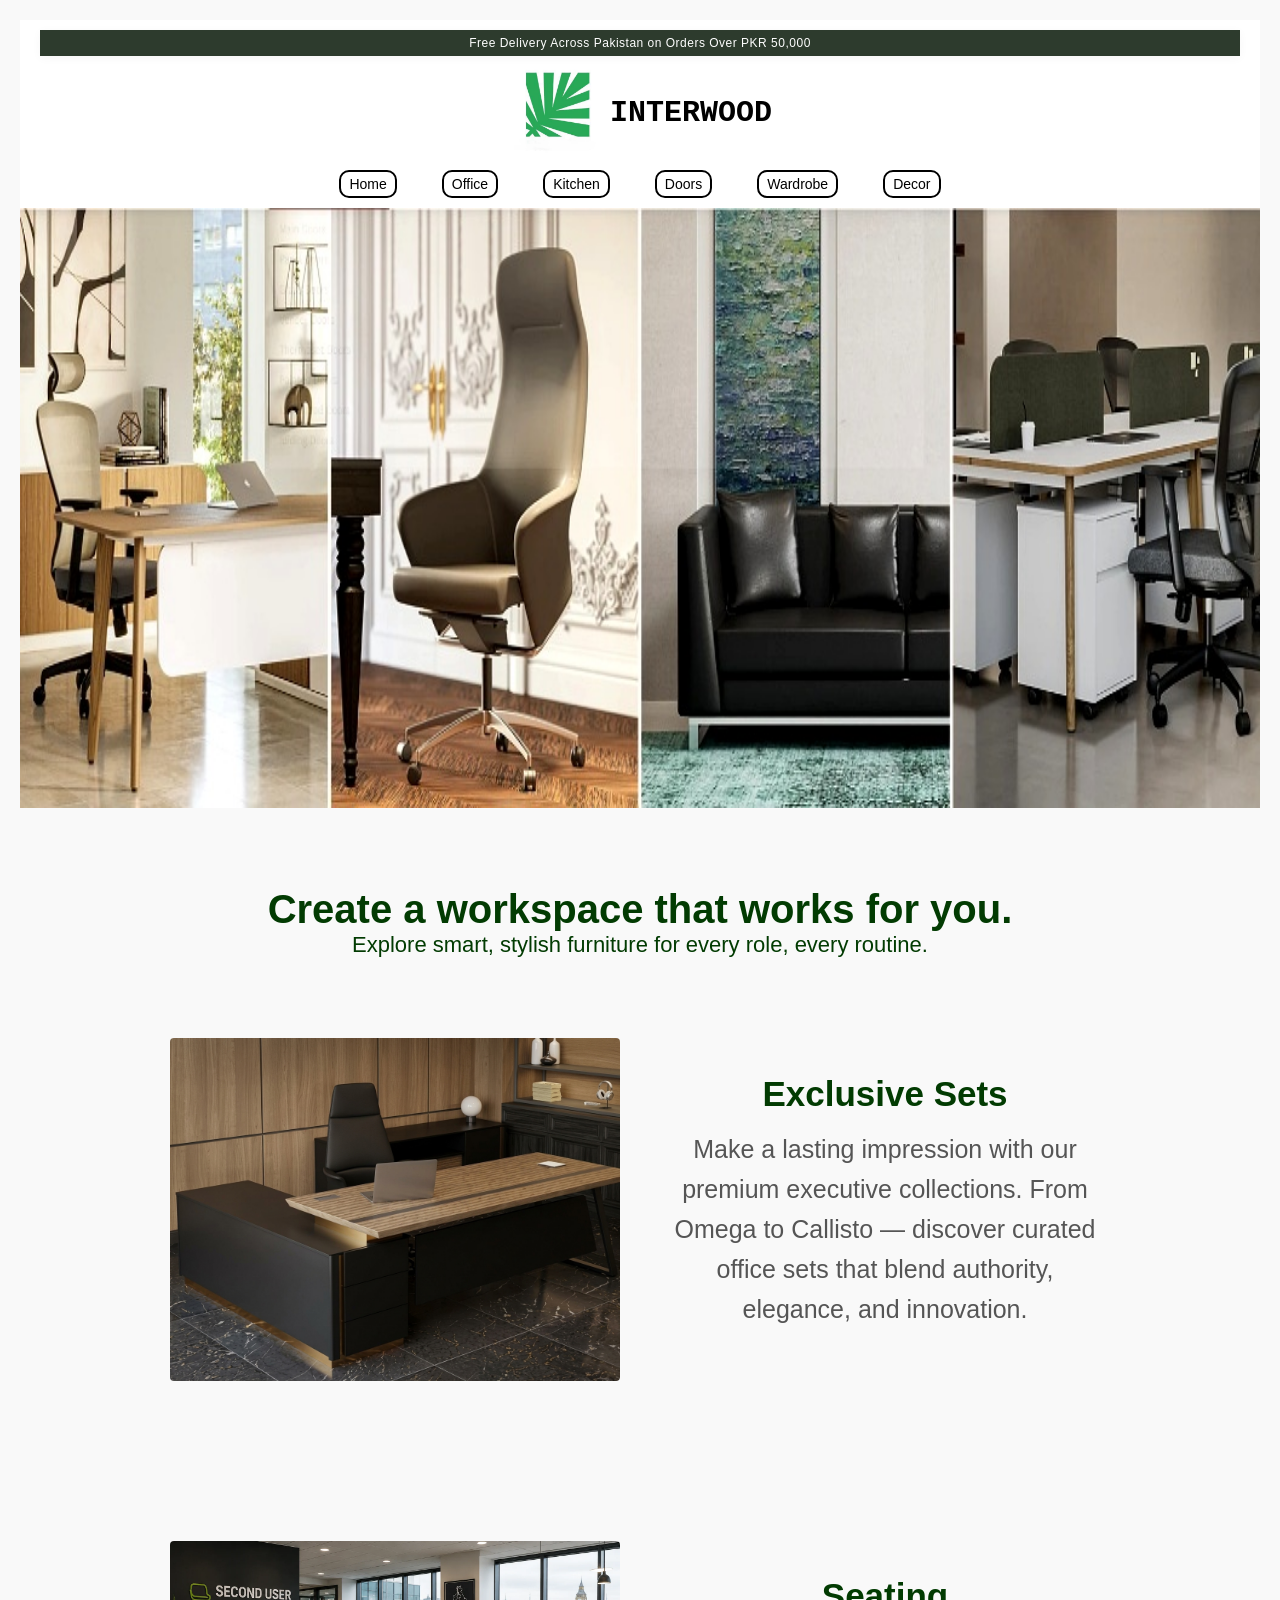
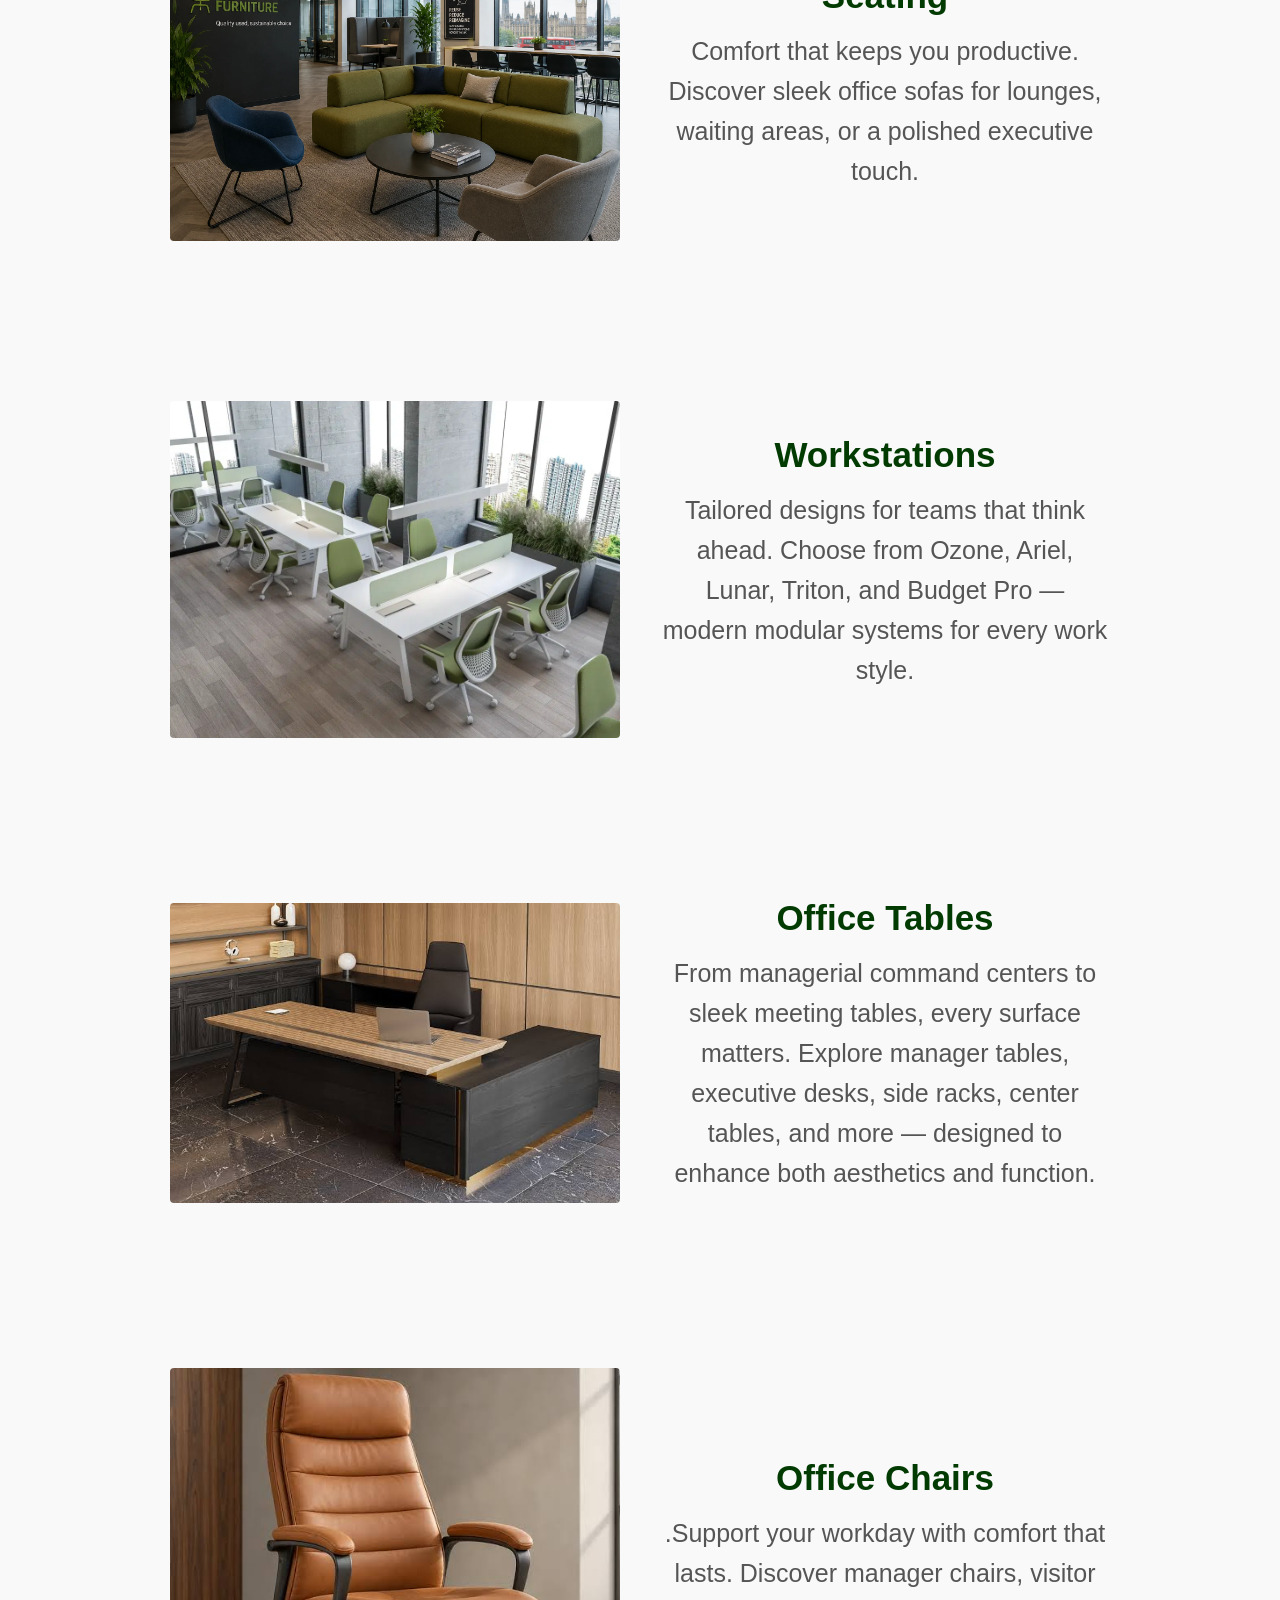
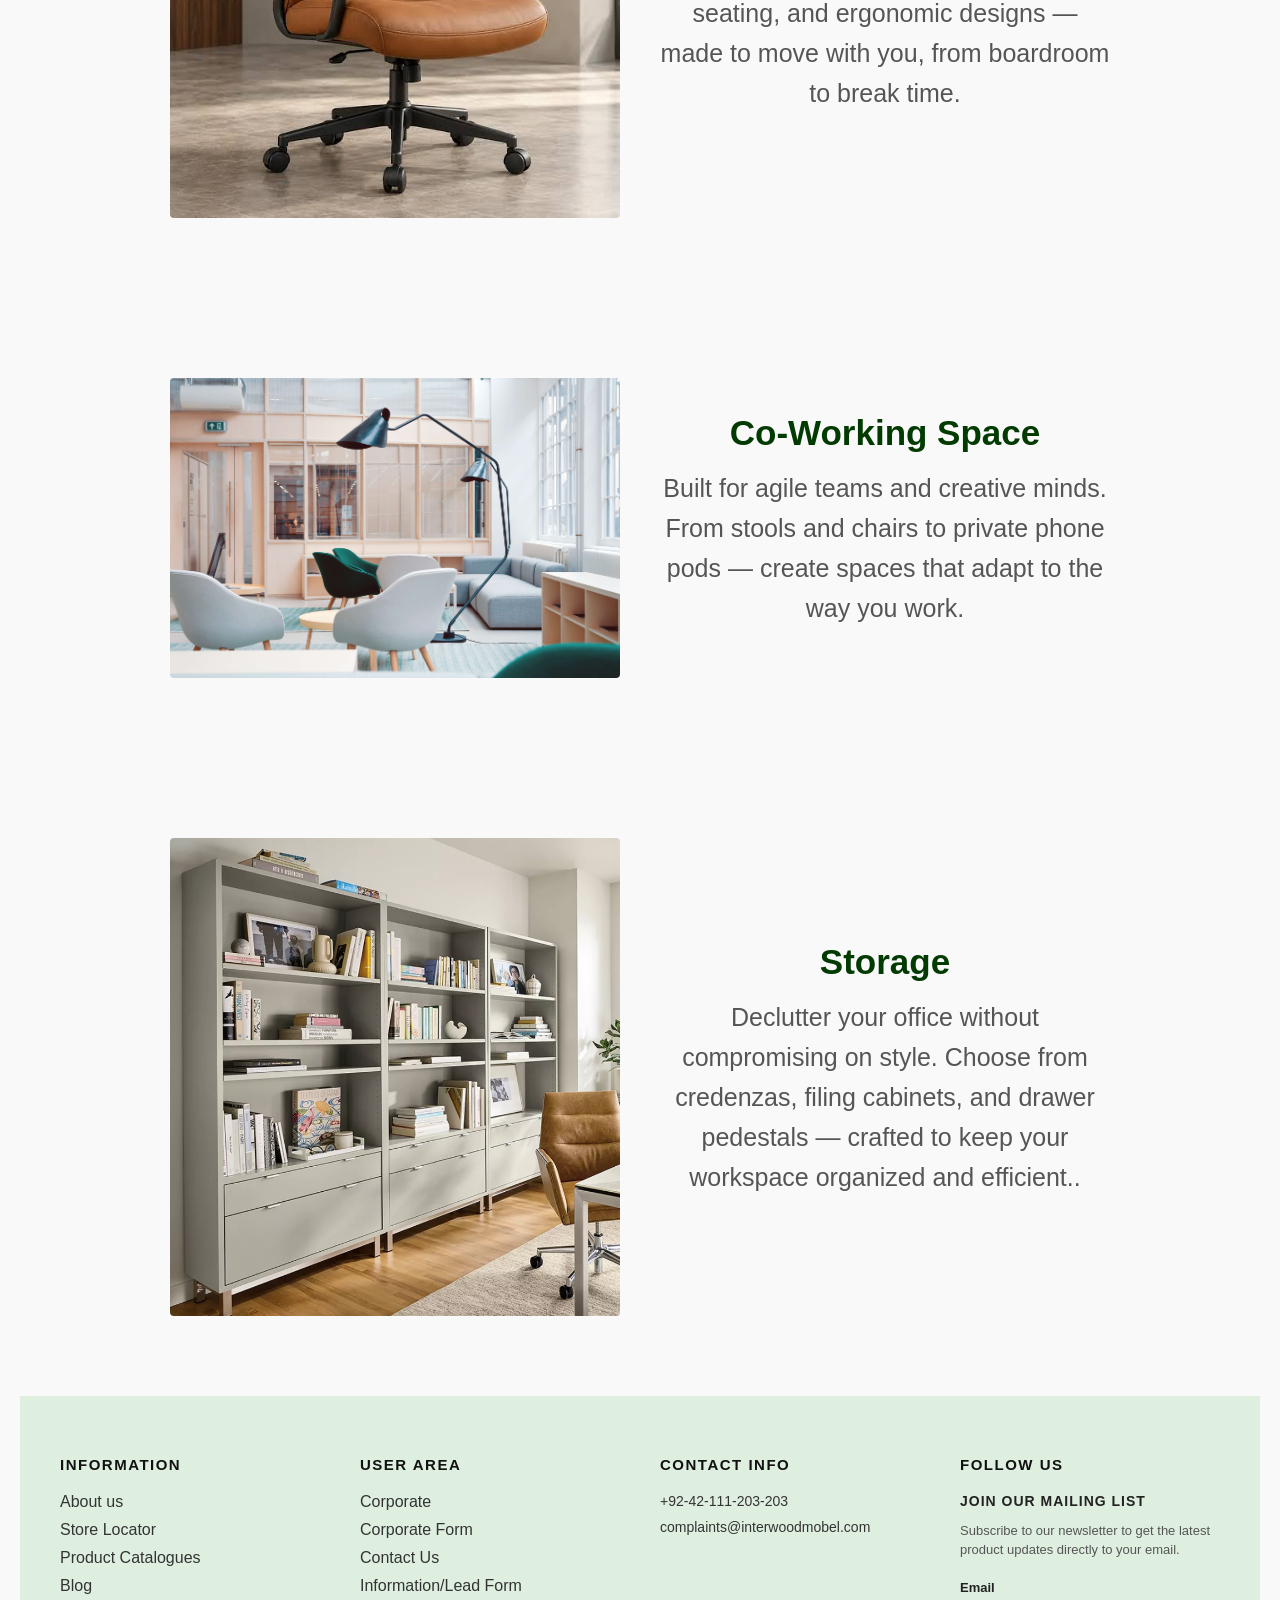
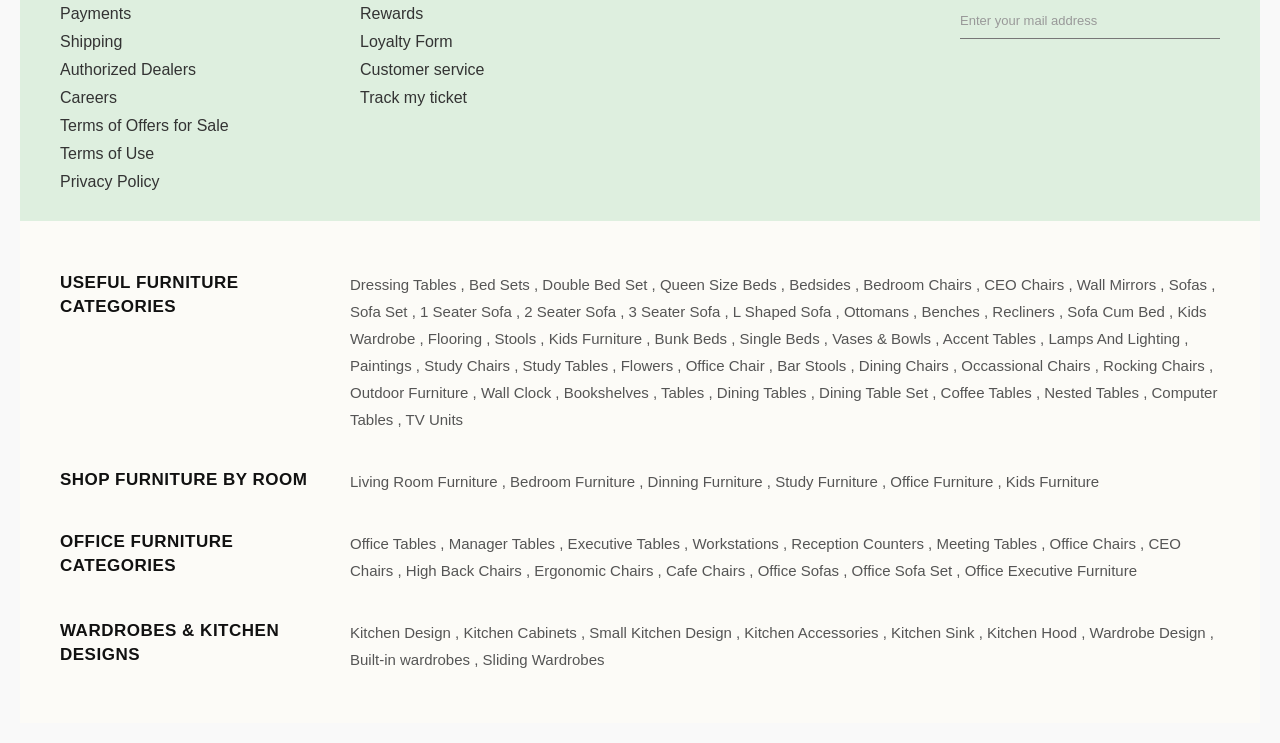
<file: office.html>
<!DOCTYPE html>
<html lang="en">

<head>
    <meta charset="UTF-8">
    <meta name="viewport" content="width=device-width, initial-scale=1.0">
    <title>Office Furniture</title>
    <link rel="stylesheet" href="style.css">
    <style>
        #header {
            display: flex;
            flex-direction: column;
            width: 100%;
            height: auto;
            background-color: white;
            color: black;
            justify-content: center;
            align-items: center;
            gap: 5px;
            padding: 10px 20px;
        }

        .main-header {
            width: 100%;
            background-color: #ffffff;
            position: sticky;
            top: 0;
            z-index: 1000;
            box-shadow: 0 2px 10px rgba(0, 0, 0, 0.04);
            font-family: 'Inter', Arial, sans-serif;
        }


        .top-bar {
            background-color: #2d3b2d;
            color: #ffffff;
            text-align: center;
            padding: 6px 15px;
            font-size: 12px;
            letter-spacing: 0.5px;
            font-weight: 500;
        }

        .logo-container {
            display: flex;
            align-items: center;
            gap: 0px;
            margin: 0;
        }

        .logo {
            padding: 0;
            display: flex;
            align-items: center;
            justify-content: center;
        }

        .logo-heading {
            padding-left: 2px;
            font-family: 'Courier New', Courier, monospace;
            font-size: 30px;
        }

        .logo img {
            height: 100px;
            width: auto;
            object-fit: contain;
        }

        .menu ul {
            list-style-type: none;
            display: flex;
            justify-content: center;
            align-items: center;
            padding: 0px;
            gap: 45px;
            margin: 0px;
            flex-wrap: wrap;
        }

        .menu li {
            padding: 0px;
            border: 4px;

        }

        .menu a {
            text-decoration: none;
            color: black;
            border: 2px solid black;
            border-radius: 10px;
            background-color: white;
            padding: 4px 8px;
            font-size: 14px;
            font-family: Arial, Helvetica, sans-serif;
            display: inline-block;
        }

        .menu a:hover {
            background-color: black;
            color: white;
        }


        #office {
            width: 100%;
            height: auto;
        }

        .office-bg {
            margin-top: 0px;
        }

        .office-main {
            margin-top: 15px 15px;
        }

        .office-main-heading {
            text-align: center;
            padding-top: 75px;
            font-family: 'Segoe UI', Tahoma, Geneva, Verdana, sans-serif;
            font-weight: 4px;
            font-size: 40px;
            color: rgb(2, 59, 2);
        }

        .office-main-para {
            padding-top: 0px;
            text-align: center;
            font-size: 22px;
            color: rgb(2, 59, 2);

        }

        .picture-card {
            display: flex;
            align-items: center;
            justify-content: space-between;
            gap: 40px;
            max-width: 1100px;
            margin: 0 auto;
            padding: 80px;
        }


        .card-img {
            flex: 1;
        }

        .card-img img {
            width: 100%;
            height: auto;
            display: block;
            border-radius: 4px;
        }


        .content {
            flex: 1;
            text-align: center;
        }

        .content h2 {
            font-size: 35px;
            color: rgb(2, 59, 2);
            ;
            margin-bottom: 15px;
            font-weight: 600;
            font-family: 'Gill Sans', 'Gill Sans MT', Calibri, 'Trebuchet MS', sans-serif;
        }

        .content p {
            font-size: 25px;
            color: #555555;
            line-height: 1.6;
            margin-bottom: 15px;
        }

        .logo-container a {
            color: black;
            text-decoration: none;
        }

        @media (max-width: 768px) {
            .feature-card {
                flex-direction: column;
                gap: 20px;
            }
        }
    </style>
</head>

<body>
    <div id="header">
        <div header class="main-header">

            <div class="top-bar">
                <span>Free Delivery Across Pakistan on Orders Over PKR 50,000</span>
            </div>
        </div>
        <div class="logo-container">
            <div class="logo"><a href="index.html"><img src="logo.jpeg" alt="" width="130px" height="150px"></div>
            <h4 class="logo-heading">INTERWOOD</h4></a>
        </div>
        <div class="menu">
            <ul>
                <li><a href="index.html">Home</a></li>
                <li><a href="office.html">Office</a></li>
                <li><a href="kitchen.html">Kitchen</a></li>
                <li><a href="doors.html">Doors</a></li>
                <li><a href="wardrobe.html">Wardrobe</a></li>
                <li><a href="decor.html">Decor</a></li>
            </ul>
        </div>
    </div>
    <div id="office">
        <div class="office-bg">
            <img src="office banner.jpeg" alt="" width="100%" height="600px">
        </div>
        <div class="office-main">
            <h1 class="office-main-heading">Create a workspace that works for you.</h1>
            <p class="office-main-para">Explore smart, stylish furniture for every role, every routine.</p>
            <div class="picture-card">
                <div class="card-img">
                    <img src="off 1.jpeg" alt="">
                </div>
                <div class="content">
                    <h2>Exclusive Sets</h2>
                    <p>Make a lasting impression with our premium executive collections. From Omega to Callisto —
                        discover curated office sets that blend authority, elegance, and innovation.</p>
                </div>
            </div>
            <div class="picture-card">
                <div class="card-img">
                    <img src="off 7.webp" alt="">
                </div>
                <div class="content">
                    <h2>Seating</h2>
                    <p>Comfort that keeps you productive. Discover sleek office sofas for lounges, waiting areas, or a
                        polished executive touch.</p>
                </div>
            </div>


            <div class="picture-card">
                <div class="card-img">
                    <img src="off 6.webp" alt="">
                </div>
                <div class="content">
                    <h2>Workstations</h2>
                    <p>Tailored designs for teams that think ahead. Choose from Ozone, Ariel, Lunar, Triton, and Budget
                        Pro — modern modular systems for every work style.</p>
                </div>
            </div>

            <div class="picture-card">
                <div class="card-img">
                    <img src="off 5.jpeg" alt="">
                </div>
                <div class="content">
                    <h2>Office Tables</h2>
                    <p>From managerial command centers to sleek meeting tables, every surface matters. Explore manager
                        tables, executive desks, side racks, center tables, and more — designed to enhance both
                        aesthetics and function.

                    </p>
                </div>
            </div>

            <div class="picture-card">
                <div class="card-img">
                    <img src="off 4.jpeg" alt="">
                </div>
                <div class="content">
                    <h2>Office Chairs</h2>
                    <p>.Support your workday with comfort that lasts. Discover manager chairs, visitor seating, and
                        ergonomic designs — made to move with you, from boardroom to break time.</p>
                </div>
            </div>

            <div class="picture-card">
                <div class="card-img">
                    <img src="off 3.jpeg" alt="">
                </div>
                <div class="content">
                    <h2>Co-Working Space</h2>
                    <p>Built for agile teams and creative minds. From stools and chairs to private phone pods — create
                        spaces that adapt to the way you work.</p>
                </div>
            </div>

            <div class="picture-card">
                <div class="card-img">
                    <img src="off 2.webp" alt="">
                </div>
                <div class="content">
                    <h2>Storage</h2>
                    <p>Declutter your office without compromising on style. Choose from credenzas, filing cabinets, and
                        drawer pedestals — crafted to keep your workspace organized and efficient..</p>
                </div>
            </div>
        </div>
    </div>
    <div id="footer">
        <div class="footer-container">
            <div class="footer-card">
                <h3 class="footer-heading">INFORMATION</h3>
                <ul class="footer-list">
                    <li>About us</li>
                    <li>Store Locator</li>
                    <li>Product Catalogues</li>
                    <li>Blog</li>
                    <li>Payments</li>
                    <li>Shipping</li>
                    <li>Authorized Dealers</li>
                    <li>Careers</li>
                    <li>Terms of Offers for Sale</li>
                    <li>Terms of Use</li>
                    <li>Privacy Policy</li>
                </ul>
            </div>
            <div class="footer-card">
                <h3 class="footer-heading">USER AREA</h3>
                <ul class="footer-list">
                    <li>Corporate</li>
                    <li>Corporate Form</li>
                    <li>Contact Us</li>
                    <li>Information/Lead Form</li>
                    <li>Rewards</li>
                    <li>Loyalty Form</li>
                    <li>Customer service</li>
                    <li>Track my ticket</li>
                </ul>
            </div>
            <div class="footer-card">
                <h3 class="footer-heading">CONTACT INFO</h3>
                <p class="contact-text">+92-42-111-203-203</p>
                <p class="contact-text"><a href="mailto:complaints@interwoodmobel.com">complaints@interwoodmobel.com</a>
                </p>
            </div>
            <div class="footer-card">
                <h3 class="footer-heading">Follow US</h3>
                <h4 class="newsletter-title">JOIN OUR MAILING LIST</h4>
                <p class="newsletter-desc">
                    Subscribe to our newsletter to get the latest product updates directly to your email.
                </p>

                <form class="newsletter-form">
                    <label for="email-input">Email</label>
                    <input type="email" id="email-input" placeholder="Enter your mail address" required>
                </form>
            </div>
        </div>
    </div>
    </div>
    <div id="section">
        <dl class="section-dl">
            <dt class="section-dt">USEFUL FURNITURE CATEGORIES</dt>
            <dd class="section-dd">Dressing Tables , Bed Sets , Double Bed Set , Queen Size Beds , Bedsides , Bedroom
                Chairs , CEO Chairs ,
                Wall Mirrors , Sofas , Sofa Set , 1 Seater Sofa , 2 Seater Sofa , 3 Seater Sofa , L Shaped Sofa ,
                Ottomans , Benches , Recliners , Sofa Cum Bed , Kids Wardrobe , Flooring , Stools , Kids Furniture ,
                Bunk Beds , Single Beds , Vases & Bowls , Accent Tables , Lamps And Lighting , Paintings , Study Chairs
                , Study Tables , Flowers , Office Chair , Bar Stools , Dining Chairs , Occassional Chairs , Rocking
                Chairs , Outdoor Furniture , Wall Clock , Bookshelves , Tables , Dining Tables , Dining Table Set ,
                Coffee Tables , Nested Tables , Computer Tables , TV Units</dd>
        </dl>
        <dl class="section-dl">
            <dt class="section-dt">SHOP FURNITURE BY ROOM</dt>
            <dd class="section-dd">Living Room Furniture , Bedroom Furniture , Dinning Furniture , Study Furniture ,
                Office Furniture ,
                Kids Furniture</dd>
        </dl>
        <dl class="section-dl">
            <dt class="section-dt">OFFICE FURNITURE CATEGORIES</dt>
            <dd class="section-dd">Office Tables , Manager Tables , Executive Tables , Workstations , Reception Counters
                , Meeting Tables ,
                Office Chairs , CEO Chairs , High Back Chairs , Ergonomic Chairs , Cafe Chairs , Office Sofas , Office
                Sofa Set , Office Executive Furniture</dd>
        </dl>
        <dl class="section-dl">
            <dt class="section-dt">WARDROBES & KITCHEN DESIGNS
            </dt>
            <dd class="section-dd">Kitchen Design , Kitchen Cabinets , Small Kitchen Design , Kitchen Accessories ,
                Kitchen Sink , Kitchen
                Hood , Wardrobe Design , Built-in wardrobes , Sliding Wardrobes</dd>
        </dl>
    </div>
</body>

</html>
</file>
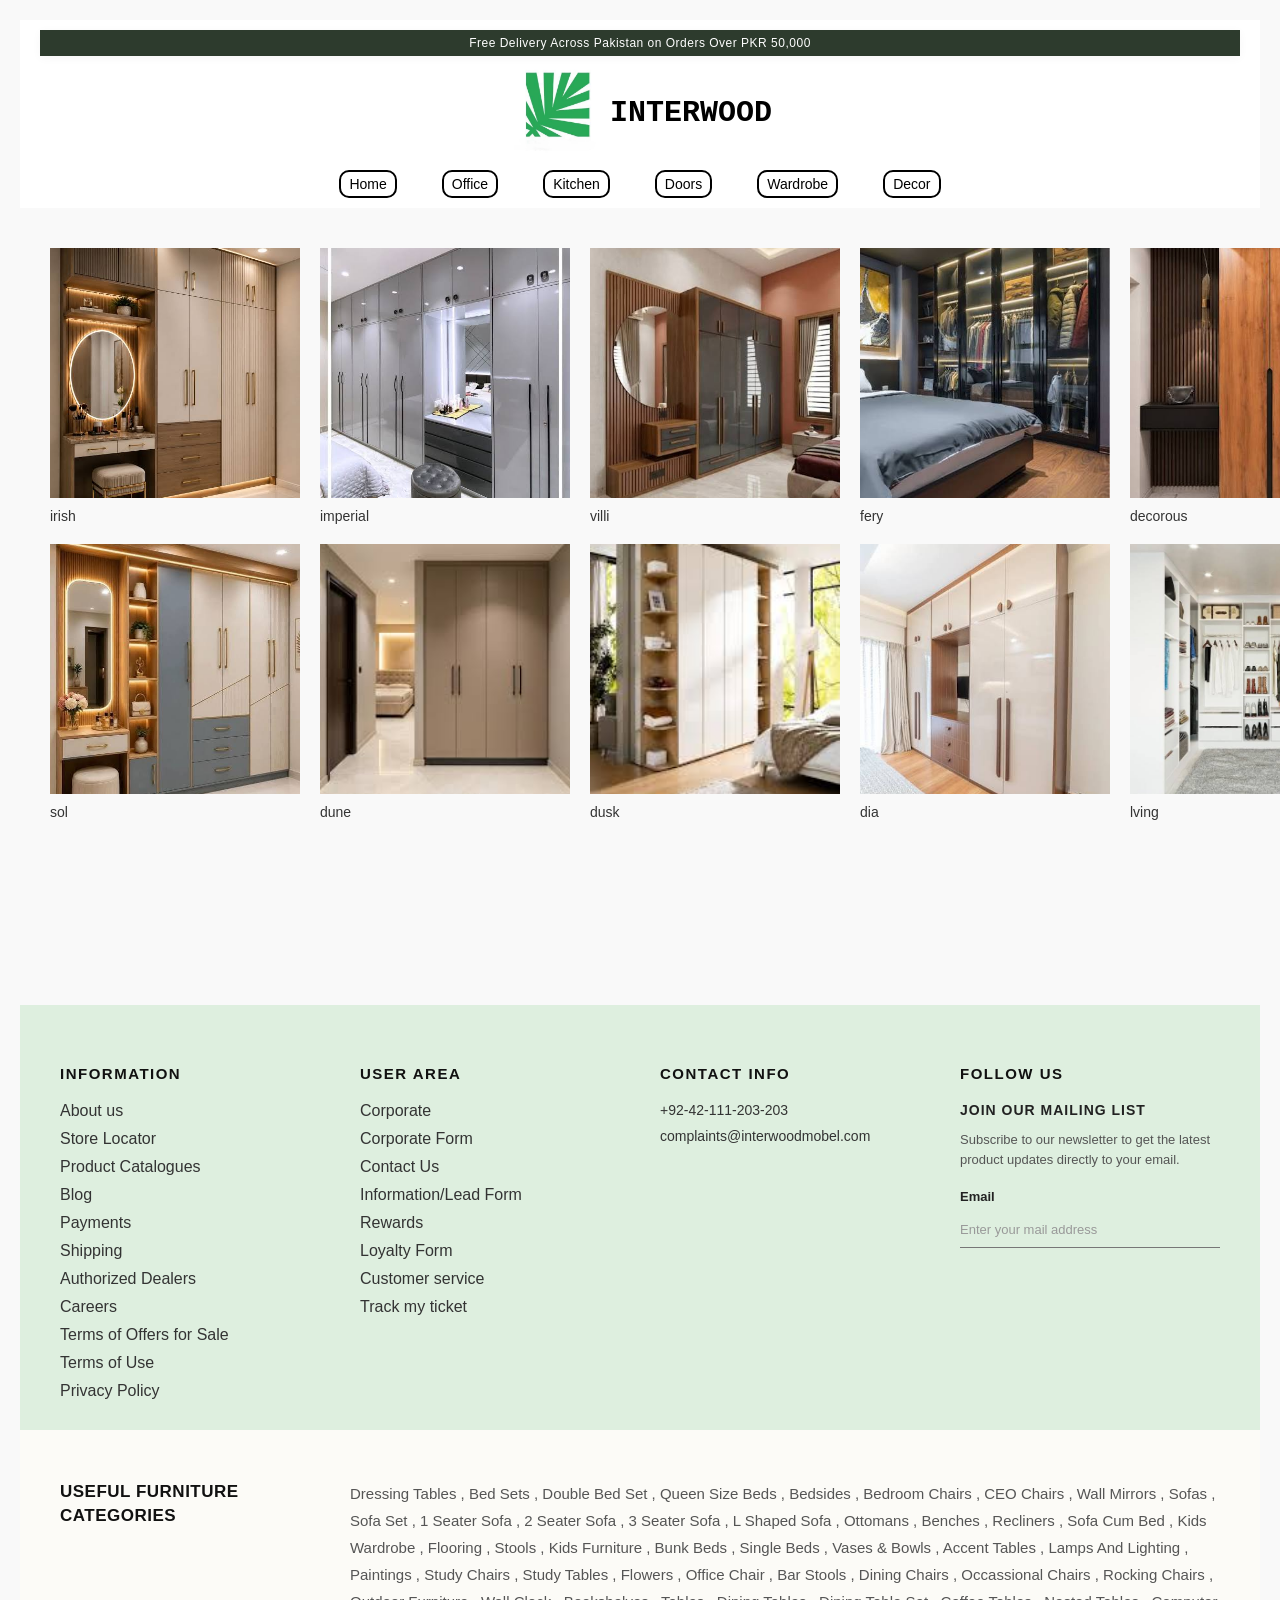
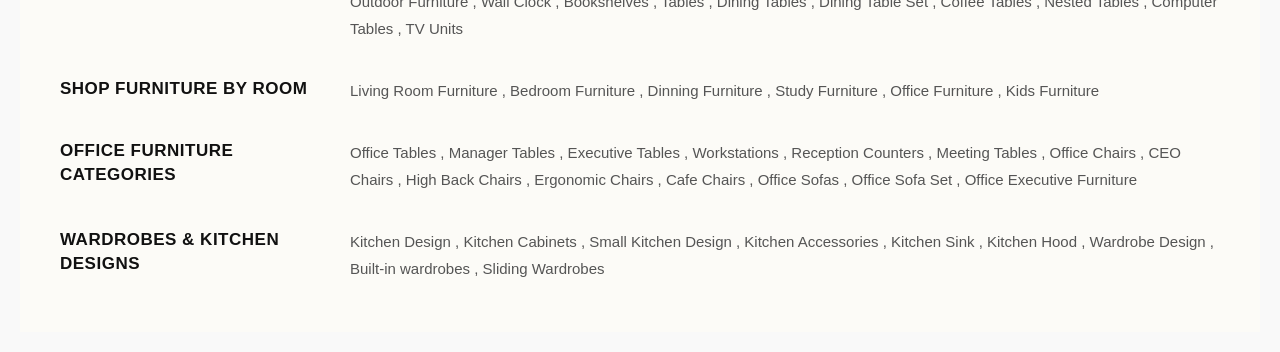
<file: wardrobe.html>
<!DOCTYPE html>
<html lang="en">

<head>
    <meta charset="UTF-8">
    <meta name="viewport" content="width=device-width, initial-scale=1.0">
    <title>Wardrobe Furniture</title>
    <link rel="stylesheet" href="style.css">
    <style>
        #material {
            display: flex;
            align-items: center;
            text-align: center;
            padding: 50px;
            width: 100%;
        }

        .text-content {
            max-width: 80%;
            margin: 0 auto;
            text-align: center;
        }

        .text-content h1 {
            font-size: 34px;
            margin-bottom: 45px;
            color: rgb(2, 59, 2);
        }

        .text-content p {
            font-size: 16px;
            line-height: 1.6;
        }

        .logo-container a {
            color: black;
            text-decoration: none;
        }
    </style>
</head>

<body>
    <div id="header">
        <div header class="main-header">

            <div class="top-bar">
                <span>Free Delivery Across Pakistan on Orders Over PKR 50,000</span>
            </div>
        </div>
        <div class="logo-container">
            <div class="logo"><a href="index.html"><img src="logo.jpeg" alt="" width="130px" height="150px"></div>
            <h4 class="logo-heading">INTERWOOD</h4></a>
        </div>
        <div class="menu">
            <ul>
                <li><a href="index.html">Home</a></li>
                <li><a href="office.html">Office</a></li>
                <li><a href="kitchen.html">Kitchen</a></li>
                <li><a href="doors.html">Doors</a></li>
                <li><a href="wardrobe.html">Wardrobe</a></li>
                <li><a href="decor.html">Decor</a></li>
            </ul>
        </div>
    </div>
    <div class="product-grid">

        <div class="product-card">
            <div class="image-container">

                <div class="img-placeholder"><img src="w1.jpeg" alt=""></div>
            </div>
            <p class="product-title">irish</p>

        </div>


        <div class="product-card">
            <div class="image-container">
                <div class="img-placeholder"><img src="w2.jpeg" alt=""></div>
            </div>
            <p class="product-title">imperial</p>

        </div>


        <div class="product-card">
            <div class="image-container">

                <div class="img-placeholder"><img src="w3.jpeg" alt=""></div>
            </div>
            <p class="product-title">villi</p>

        </div>


        <div class="product-card">
            <div class="image-container">
                <div class="img-placeholder"><img src="w4.jpeg" alt=""></div>
            </div>
            <p class="product-title">fery</p>

        </div>

        <div class="product-card">
            <div class="image-container">

                <div class="img-placeholder"><img src="w5.jpeg" alt=""></div>
            </div>
            <p class="product-title">decorous</p>

        </div>


        <div class="product-card">
            <div class="image-container">
                <div class="img-placeholder"><img src="w6.jpeg" alt=""></div>
            </div>
            <p class="product-title">sol</p>

        </div>

        <div class="product-card">
            <div class="image-container">

                <div class="img-placeholder"><img src="w7.jpeg" alt=""></div>
            </div>
            <p class="product-title">dune</p>

        </div>


        <div class="product-card">
            <div class="image-container">
                <div class="img-placeholder"><img src="w8.jpeg" alt=""></div>
            </div>
            <p class="product-title">dusk</p>

        </div>

        <div class="product-card">
            <div class="image-container">

                <div class="img-placeholder"><img src="w9.jpeg" alt=""></div>
            </div>
            <p class="product-title">dia</p>

        </div>


        <div class="product-card">
            <div class="image-container">
                <div class="img-placeholder"><img src="w10.jpeg" alt=""></div>
            </div>
            <p class="product-title">lving</p>

        </div>
    </div>

    <div id="material">
        <div class="text-content">
            <h1></h1>
            <p></p>
        </div>
    </div>


    <div id="footer">
        <div class="footer-container">
            <div class="footer-card">
                <h3 class="footer-heading">INFORMATION</h3>
                <ul class="footer-list">
                    <li>About us</li>
                    <li>Store Locator</li>
                    <li>Product Catalogues</li>
                    <li>Blog</li>
                    <li>Payments</li>
                    <li>Shipping</li>
                    <li>Authorized Dealers</li>
                    <li>Careers</li>
                    <li>Terms of Offers for Sale</li>
                    <li>Terms of Use</li>
                    <li>Privacy Policy</li>
                </ul>
            </div>
            <div class="footer-card">
                <h3 class="footer-heading">USER AREA</h3>
                <ul class="footer-list">
                    <li>Corporate</li>
                    <li>Corporate Form</li>
                    <li>Contact Us</li>
                    <li>Information/Lead Form</li>
                    <li>Rewards</li>
                    <li>Loyalty Form</li>
                    <li>Customer service</li>
                    <li>Track my ticket</li>
                </ul>
            </div>
            <div class="footer-card">
                <h3 class="footer-heading">CONTACT INFO</h3>
                <p class="contact-text">+92-42-111-203-203</p>
                <p class="contact-text"><a href="mailto:complaints@interwoodmobel.com">complaints@interwoodmobel.com</a>
                </p>
            </div>
            <div class="footer-card">
                <h3 class="footer-heading">Follow US</h3>
                <h4 class="newsletter-title">JOIN OUR MAILING LIST</h4>
                <p class="newsletter-desc">
                    Subscribe to our newsletter to get the latest product updates directly to your email.
                </p>

                <form class="newsletter-form">
                    <label for="email-input">Email</label>
                    <input type="email" id="email-input" placeholder="Enter your mail address" required>
                </form>
            </div>
        </div>
    </div>
    </div>
    <div id="section">
        <dl class="section-dl">
            <dt class="section-dt">USEFUL FURNITURE CATEGORIES</dt>
            <dd class="section-dd">Dressing Tables , Bed Sets , Double Bed Set , Queen Size Beds , Bedsides , Bedroom
                Chairs , CEO Chairs ,
                Wall Mirrors , Sofas , Sofa Set , 1 Seater Sofa , 2 Seater Sofa , 3 Seater Sofa , L Shaped Sofa ,
                Ottomans , Benches , Recliners , Sofa Cum Bed , Kids Wardrobe , Flooring , Stools , Kids Furniture ,
                Bunk Beds , Single Beds , Vases & Bowls , Accent Tables , Lamps And Lighting , Paintings , Study Chairs
                , Study Tables , Flowers , Office Chair , Bar Stools , Dining Chairs , Occassional Chairs , Rocking
                Chairs , Outdoor Furniture , Wall Clock , Bookshelves , Tables , Dining Tables , Dining Table Set ,
                Coffee Tables , Nested Tables , Computer Tables , TV Units</dd>
        </dl>
        <dl class="section-dl">
            <dt class="section-dt">SHOP FURNITURE BY ROOM</dt>
            <dd class="section-dd">Living Room Furniture , Bedroom Furniture , Dinning Furniture , Study Furniture ,
                Office Furniture ,
                Kids Furniture</dd>
        </dl>
        <dl class="section-dl">
            <dt class="section-dt">OFFICE FURNITURE CATEGORIES</dt>
            <dd class="section-dd">Office Tables , Manager Tables , Executive Tables , Workstations , Reception Counters
                , Meeting Tables ,
                Office Chairs , CEO Chairs , High Back Chairs , Ergonomic Chairs , Cafe Chairs , Office Sofas , Office
                Sofa Set , Office Executive Furniture</dd>
        </dl>
        <dl class="section-dl">
            <dt class="section-dt">WARDROBES & KITCHEN DESIGNS
            </dt>
            <dd class="section-dd">Kitchen Design , Kitchen Cabinets , Small Kitchen Design , Kitchen Accessories ,
                Kitchen Sink , Kitchen
                Hood , Wardrobe Design , Built-in wardrobes , Sliding Wardrobes</dd>
        </dl>
    </div>
</body>

</html>
</file>
<file: style.css>
body {
    background-color: white;
    color: black;
}


/*header  */
#header {
    display: flex;
    flex-direction: column;
    width: 100%;
    height: auto;
    background-color: white;
    color: black;
    justify-content: center;
    align-items: center;
    gap: 5px;
    padding: 10px 20px;
}

.main-header {
  width: 100%;
  background-color: #ffffff;
  position: sticky;
  top: 0;
  z-index: 1000;
  box-shadow: 0 2px 10px rgba(0, 0, 0, 0.04);
  font-family: 'Inter', Arial, sans-serif;
}


.top-bar {
  background-color: #2d3b2d; 
  color: #ffffff;
  text-align: center;
  padding: 6px 15px;
  font-size: 12px;
  letter-spacing: 0.5px;
  font-weight: 500;
}

.logo-container {
    display: flex;
    align-items: center;
    gap: 0px;
    margin: 0;
}

.logo {
    padding: 0;
    display: flex;
    align-items: center;
    justify-content: center;
}

.logo-heading {
    padding-left: 2px;
    font-family:'Courier New', Courier, monospace;
    font-size: 30px;
}

.logo img {
    height: 100px;
    width: auto;
    object-fit: contain;
}

.menu ul {
    list-style-type: none;
    display: flex;
    justify-content: center;
    align-items: center;
    padding: 0px;
    gap: 45px;
    margin: 0px;
    flex-wrap: wrap;
}

.menu li {
    padding: 0px;
    border: 4px;

}

.menu a {
    text-decoration: none;
    color: black;
    border: 2px solid black;
    border-radius: 10px;
    background-color: white;
    padding: 4px 8px;
    font-size: 14px;
    font-family: Arial, Helvetica, sans-serif;
    display: inline-block;
}

.menu a:hover {
    background-color: black;
    color: white;
}

/* hero-bar */

#hero-bar {
    width: 100%;
    height: auto;
}

* {
  margin: 0;
  padding: 0;
  box-sizing: border-box;
  font-family: Arial, sans-serif;
}

body {
  padding: 20px;
  background-color: #f9f9f9;
}


.product-grid {
  display: grid;
  grid-template-columns: repeat(5, 1fr);
  gap: 20px;
  max-width: 1280px;
  margin: 40px auto;
  padding: 0 30px;
}


.product-card {
  display: flex;
  flex-direction: column;
}

.image-container {
  width: 100%;
  aspect-ratio: 1 / 1; 
  overflow: hidden;    
  position: relative;
  background-color: #e8e8e8;
}


.image-container img {
  width: 100%;
  height: 100%;
  object-fit: cover;   
  object-position: center; 
  display: block;
}

.image-container {
  position: relative;
  width: 100%;
  aspect-ratio: 1 / 1;
  height: 250px;
  background-color: #e0e0e0;
  overflow: hidden;
}


.img-placeholder {
  width: 100%;
  height: 100%;
  display: flex;
  align-items: center;
  justify-content: center;
  color: #666;
  font-size: 14px;
}


.sale-tag {
  position: absolute;
  top: 10px;
  left: 10px;
  background-color: #fbd3d6;
  color: #d93838;
  padding: 4px 8px;
  font-size: 12px;
  font-weight: bold;
  border-radius: 2px;
}


.quick-view {
  position: absolute;
  top: 50%;
  left: 50%;
  transform: translate(-50%, -50%);
  background-color: #ffffff;
  border: none;
  padding: 8px 16px;
  border-radius: 20px;
  font-size: 12px;
  cursor: pointer;
  box-shadow: 0px 2px 5px rgba(0,0,0,0.2);
}


.product-title {
  margin-top: 10px;
  font-size: 14px;
  color: #333;
}

.product-card h4{
    padding-top: 10px;
}



/* footer */

#footer {
  background-color: #8fd19442;
  padding: 60px 40px 20px 40px;
  color: #333333;
  font-family: Arial, sans-serif;
}

.footer-container {
  max-width: 1280px;
  margin: 0 auto;
  display: grid;
  grid-template-columns: repeat(4, 1fr);
  gap: 40px;
}

.footer-heading {
  font-size: 15px;
  font-weight: 700;
  letter-spacing: 1.5px;
  color: #111111;
  margin-bottom: 20px;
  text-transform: uppercase;
}

.footer-list {
  list-style: none;
  padding: 0;
  margin: 0;
}

.footer-list li {
  margin-bottom: 10px;
}

.footer-list a {
  text-decoration: none;
  color: #444444;
  font-size: 14px;
  transition: color 0.2s ease;
}

.footer-list a:hover {
  color: #000000;
}

.contact-text {
  font-size: 14px;
  color: #333333;
  margin-bottom: 10px;
}

.contact-text a {
  color: #333333;
  text-decoration: none;
}

.sub-heading {
  font-size: 15px;
  font-weight: 700;
  margin-top: 25px;
  margin-bottom: 12px;
  color: #111111;
}


.certifications-grid {
  display: grid;
  grid-template-columns: repeat(2, 1fr);
  gap: 10px;
  max-width: 220px;
}

.cert-box {
  background-color: #ffffff;
  border: 1px solid #dddddd;
  padding: 10px 5px;
  font-size: 11px;
  text-align: center;
  color: #666666;
  border-radius: 3px;
}


.newsletter-title {
  font-size: 14px;
  font-weight: 700;
  letter-spacing: 1px;
  margin-bottom: 12px;
  color: #222222;
}

.newsletter-desc {
  font-size: 13px;
  line-height: 1.5;
  color: #555555;
  margin-bottom: 20px;
}

.newsletter-form label {
  display: block;
  font-size: 13px;
  font-weight: 700;
  margin-bottom: 8px;
  color: #222222;
}

.newsletter-form input {
  width: 100%;
  padding: 10px 0;
  border: none;
  border-bottom: 1px solid #777777;
  background: transparent;
  font-size: 13px;
  outline: none;
  color: #333333;
}

.newsletter-form input::placeholder {
  color: #999999;
}


.footer-bottom {
  max-width: 1280px;
  margin: 40px auto 0 auto;
  padding-top: 20px;
  font-size: 12px;
  color: #888888;
}

.logo-container a {
            color: black;
            text-decoration: none;
        }



/* section */
#section{
    background-color: #fcfbf7;
  padding: 50px 40px;
  max-width: 1280px;
  margin: 0 auto;
  font-family: Arial, sans-serif;
  display: flex;
  flex-direction: column;
  gap: 35px;
}

.section-dl{
 display: flex;
 align-items: flex-start;
 gap: 40px;
 margin: 0;
 padding: 0;
}

.section-dt {
  width: 250px; 
  flex-shrink: 0;
  font-size: 17px;
  font-weight: 700;
  color: #111111;
  letter-spacing: 0.5px;
  line-height: 1.4;
  text-transform: uppercase;
}


.section-dd {
  flex: 1;
  margin-left: 0; 
  font-size: 15px;
  color: #555555;
  line-height: 1.8;
}


.section-dd a {
  color: #444444;
  text-decoration: none;
  transition: color 0.2s ease;
}

.section-dd a:hover {
  color: #000000;
  text-decoration: underline;
}


@media (max-width: 768px) {
  .section-dl {
    flex-direction: column;
    gap: 10px;
  }
  
  .section-dt {
    width: 100%;
  }
}

@media (max-width: 1024px) {
  .product-grid {
    grid-template-columns: repeat(3, 1fr);
  }
}

@media (max-width: 600px) {
  .product-grid {
    grid-template-columns: repeat(1, 1fr);
  }
}

@media (max-width: 1024px) {
  .footer-container {
    grid-template-columns: repeat(2, 1fr);
  }
}

@media (max-width: 600px) {
  .footer-container {
    grid-template-columns: 1fr;
  }
}

.hero-content {
    animation: fadeUp 0.8s ease-out forwards;
}

.hero-image {
    animation: heroZoom 8s ease-out forwards;
}

#hero-bar {
    overflow: hidden;
}

#hero-bar .bg-img {
    overflow: hidden;
}

#hero-bar .bg-img img {
    display: block;
    animation: heroZoom 8s ease-out forwards;
    transform: scale(1.04);
}

@keyframes heroZoom {
    from {
        transform: scale(1.04);
    }

    to {
        transform: scale(1);
    }
}


.product-card {
    transition:
        transform 0.35s ease,
        box-shadow 0.35s ease;
}

.product-card:hover {
    transform: translateY(-6px);
    box-shadow: 0 12px 30px rgba(0, 0, 0, 0.12);
}

.menu ul li a {
    position: relative;
    transition: color 0.25s ease;
}

.menu ul li a::after {
    content: "";
    position: absolute;
    left: 50%;
    bottom: -5px;
    width: 0;
    height: 2px;
    background: currentColor;
    transform: translateX(-50%);
    transition: width 0.3s ease;
}

.top-bar {
    animation: topBarReveal 0.5s ease-out both;
}

@keyframes topBarReveal {
    from {
        opacity: 0;
    }

    to {
        opacity: 1;
    }
}
.picture-card {
    opacity: 0;
    transform: translateY(35px);
    animation: officeCardReveal 0.8s ease-out forwards;
}

@keyframes officeCardReveal {
    to {
        opacity: 1;
        transform: translateY(0);
    }
}

.card-img {
    overflow: hidden;
}

.card-img img {
    transition: transform 0.6s ease;
}

.picture-card:hover .card-img img {
    transform: scale(1.04);
}
.footer-card {
    transition: transform 0.3s ease;
}

.footer-card:hover {
    transform: translateY(-3px);
}
.footer-list li {
    transition:
        transform 0.25s ease,
        color 0.25s ease;
}

.footer-list li:hover {
    transform: translateX(4px);
}

.picture-card .content {
    transition: transform 0.35s ease;
}

.picture-card:hover .content {
    transform: translateX(5px);
}

.office-main-heading {
    animation: headingReveal 0.8s ease-out both;
}

.office-main-para {
    animation: paragraphReveal 0.9s ease-out 0.15s both;
}

@keyframes headingReveal {
    from {
        opacity: 0;
        transform: translateY(25px);
    }

    to {
        opacity: 1;
        transform: translateY(0);
    }
}

@keyframes paragraphReveal {
    from {
        opacity: 0;
        transform: translateY(20px);
    }

    to {
        opacity: 1;
        transform: translateY(0);
    }
}
</file>
